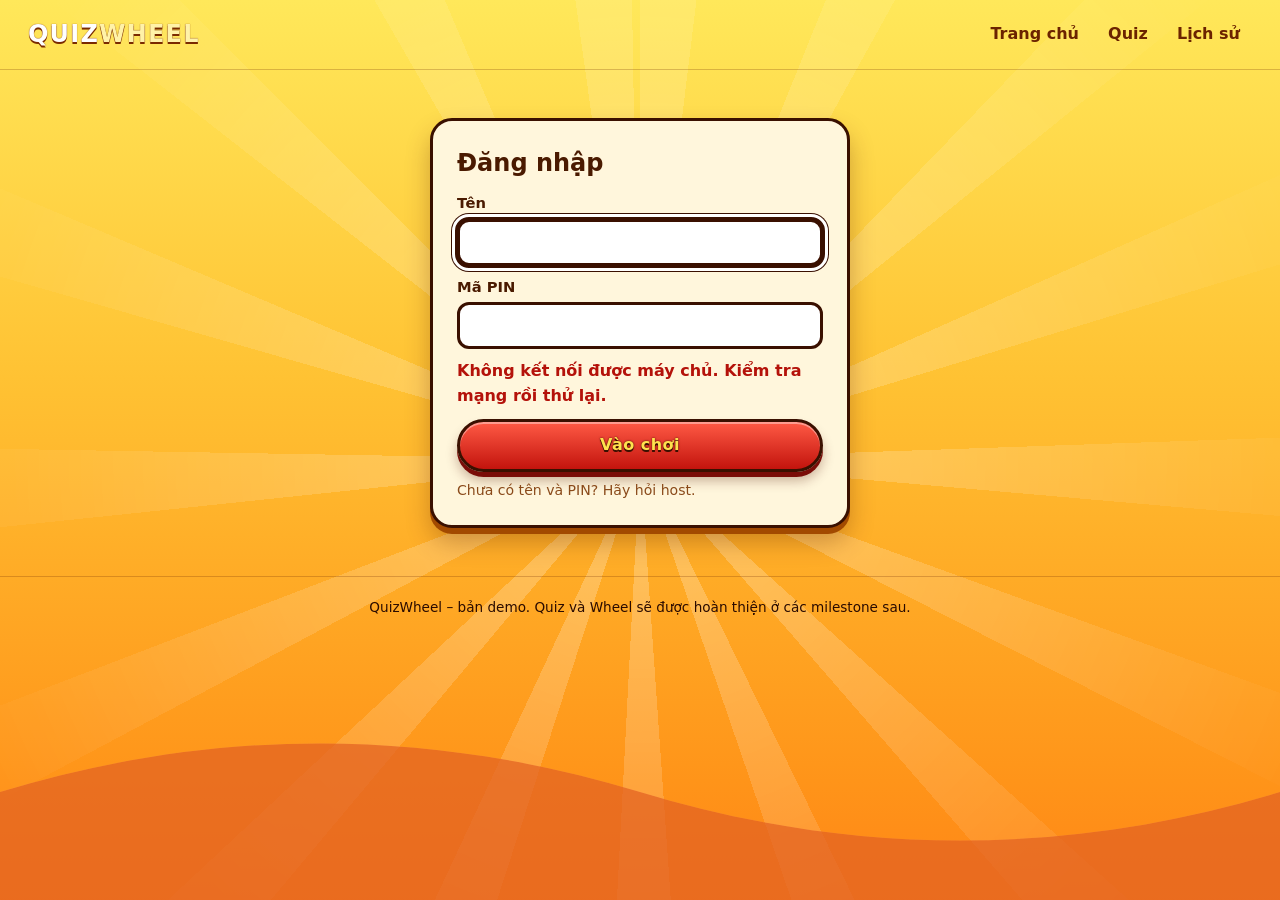
<file: index.html>
<!DOCTYPE html>
<html lang="vi">
<head>
  <meta charset="UTF-8">
  <meta name="viewport" content="width=device-width, initial-scale=1">
  <title data-i18n="app.title">QuizWheel – Quiz &amp; Vòng quay may mắn</title>
  <link rel="preconnect" href="https://fonts.googleapis.com">
  <link rel="preconnect" href="https://fonts.gstatic.com" crossorigin>
  <link href="https://fonts.googleapis.com/css2?family=Baloo+2:wght@800&display=swap" rel="stylesheet">
  <link rel="stylesheet" href="css/style.css">
  <link rel="stylesheet" href="css/components.css">
  <link rel="stylesheet" href="css/animations.css">
  <link rel="stylesheet" href="css/home-bg.css">
  <link rel="stylesheet" href="css/responsive.css">
  <link rel="stylesheet" href="css/blackjack.css">
  <link rel="stylesheet" href="css/blackjack-animations.css">
</head>
<body>
  <!-- Nền động cho trang chủ: gradient + tia sáng + 3 lớp sóng (xem css/home-bg.css) -->
  <div class="home-bg" aria-hidden="true">
    <div class="rays"></div>
    <svg class="wave wave-1" viewBox="0 0 2400 200" preserveAspectRatio="none"><path d="M0 100 C200 40 400 40 600 100 C800 160 1000 160 1200 100 C1400 40 1600 40 1800 100 C2000 160 2200 160 2400 100 V200 H0 Z"/></svg>
    <svg class="wave wave-2" viewBox="0 0 2400 200" preserveAspectRatio="none"><path d="M0 100 C200 40 400 40 600 100 C800 160 1000 160 1200 100 C1400 40 1600 40 1800 100 C2000 160 2200 160 2400 100 V200 H0 Z"/></svg>
    <svg class="wave wave-3" viewBox="0 0 2400 200" preserveAspectRatio="none"><path d="M0 100 C200 40 400 40 600 100 C800 160 1000 160 1200 100 C1400 40 1600 40 1800 100 C2000 160 2200 160 2400 100 V200 H0 Z"/></svg>
  </div>
  <header class="topbar">
    <a class="logo" href="#home" data-nav="home">QUIZ<span>WHEEL</span></a>
    <nav>
      <button class="nav-link" data-nav="home" data-i18n="nav.home">Trang chủ</button>
      <button class="nav-link" data-nav="levels" data-i18n="nav.quiz">Quiz</button>
      <button class="nav-link" data-nav="history" data-i18n="nav.history">Lịch sử</button>
    </nav>
    <div class="userbar" id="userbar" hidden>
      <span class="user-name" id="user-name"></span>
      <span class="user-turns" id="user-turns"></span>
      <button class="nav-link" type="button" id="btn-logout" data-i18n="auth.logout">Đăng xuất</button>
    </div>
  </header>

  <main>
    <!-- ===== MÀN HÌNH: ĐĂNG NHẬP (tên + PIN do host cấp) ===== -->
    <section class="screen" id="screen-login" hidden>
      <div class="card login-card">
        <h2 data-i18n="auth.title">Đăng nhập</h2>
        <form id="login-form" autocomplete="off">
          <label class="field"><span data-i18n="auth.name">Tên</span>
            <input id="login-name" type="text" maxlength="30" autocomplete="username" autocapitalize="off">
          </label>
          <label class="field"><span data-i18n="auth.pin">Mã PIN</span>
            <input id="login-pin" type="password" maxlength="12" autocomplete="current-password">
          </label>
          <p class="feedback bad" id="login-error" role="alert"></p>
          <button class="btn btn-primary" id="login-submit" type="submit" data-i18n="auth.submit">Vào chơi</button>
        </form>
        <p class="note" data-i18n="auth.hint">Chưa có tên và PIN? Hãy hỏi host.</p>
      </div>
    </section>

    <!-- ===== MÀN HÌNH: RÚT LÌ XÌ (người chơi mới, chỉ 1 lần) ===== -->
    <section class="screen" id="screen-lixi" hidden>
      <div class="card lixi-card">
        <h2 data-i18n="lixi.title">Rút lì xì nhận lượt chơi</h2>
        <p id="lixi-hint" data-i18n="lixi.hint">Chọn một bao lì xì. Mỗi bao có từ 2 đến 10 lượt chơi, bạn chỉ được rút một lần!</p>
        <div class="lixi-grid" id="lixi-grid"></div>
        <p class="lixi-result" id="lixi-result" role="status" aria-live="polite" hidden></p>
        <button class="btn btn-primary" id="lixi-go" type="button" data-i18n="lixi.go" hidden>Bắt đầu chơi</button>
      </div>
    </section>

    <!-- ===== MÀN HÌNH: RÚT BAO LÌ XÌ THƯỞNG (sau vòng quay) ===== -->
    <section class="screen" id="screen-bags" hidden>
      <div class="card lixi-card">
        <h2 data-i18n="bags.title">Mở lì xì</h2>
        <p id="bags-hint"></p>
        <button class="btn btn-secondary" id="bags-all" type="button" data-i18n="bags.openAll" hidden>Mở tất cả</button>
        <div class="lixi-grid" id="bags-grid"></div>
        <p class="lixi-result" id="bags-result" role="status" aria-live="polite" hidden></p>
        <button class="btn btn-primary" id="bags-go" type="button" data-i18n="bags.go" hidden>Tiếp tục</button>
      </div>
    </section>

    <!-- ===== MÀN HÌNH: LỊCH SỬ CỦA NGƯỜI CHƠI ===== -->
    <section class="screen" id="screen-history" hidden>
      <div class="card history-card">
        <h2 data-i18n="history.title">Lịch sử chơi</h2>
        <p class="note" id="history-sum" role="status"></p>
        <ul class="hist-list" id="history-list"></ul>
        <button class="btn btn-secondary" type="button" data-nav="home" data-i18n="common.back">Quay lại</button>
      </div>
    </section>

    <!-- ===== MÀN HÌNH: HOME ===== -->
    <section class="screen" id="screen-home">
      <div class="home">
        <img class="home-title" src="assets/images/title.png" alt="Liệu bạn có biết gì về Nem?" data-i18n-alt="home.title" draggable="false">
        <h1 class="game-text home-title-text" data-i18n="home.title">Liệu bạn có biết gì về Nem?</h1>
        <button class="img-btn" type="button" id="btn-start" aria-label="Start">
          <img src="assets/images/btn-start.png" alt="" draggable="false">
        </button>
        <button class="img-btn bj-home-btn" type="button" id="btn-blackjack" data-i18n-aria="home.blackjack" aria-label="Blackjack">
          <img src="assets/images/btn-blackjack.png" alt="" draggable="false">
        </button>
        <button class="img-btn" type="button" id="btn-setting" aria-label="Setting">
          <img src="assets/images/btn-setting.png" alt="" draggable="false">
        </button>
      </div>
    </section>

        <!-- ===== MÀN HÌNH: CHỌN MỨC LÌ XÌ ===== -->
    <section class="screen" id="screen-levels" hidden>
      <div class="levels">
        <h1 class="game-text levels-title" data-i18n="levels.title">Chọn Mức Lì Xì</h1>
        <div class="level-grid">
        <button class="level-btn" type="button" data-level="free" aria-label="Mức Free: 2K">
          <img src="assets/images/level-free.jpg" alt="" draggable="false">
          <span class="game-text level-price">2K</span>
        </button>
        <button class="level-btn" type="button" data-level="easy" aria-label="Mức Easy: 3 - 20K">
          <img src="assets/images/level-easy.jpg" alt="" draggable="false">
          <span class="game-text level-price">3 - 20K</span>
        </button>
        <button class="level-btn" type="button" data-level="hard" aria-label="Mức Hard: 20 - 50K">
          <img src="assets/images/level-hard.jpg" alt="" draggable="false">
          <span class="game-text level-price">20 - 50K</span>
        </button>
        <button class="level-btn" type="button" data-level="impossible" aria-label="Mức Impossible: 100K">
          <img src="assets/images/level-impossible.jpg" alt="" draggable="false">
          <span class="game-text level-price">100K</span>
        </button>
        </div>
        <button class="btn btn-secondary" type="button" data-nav="home" data-i18n="common.back">Quay lại</button>
      </div>
    </section>

    <!-- ===== MÀN HÌNH: CHỌN SỐ CÂU HỎI (Easy: 2/4/6/8, Hard: 4/6/8) – các ô được dựng bằng JS (main.js, buildCount) ===== -->
    <section class="screen" id="screen-count" hidden>
      <div class="levels count">
        <span class="level-chip" id="count-level"></span>
        <h1 class="game-text levels-title" data-i18n="count.title">Chọn số câu hỏi</h1>
        <p class="count-sub" data-i18n="count.sub">Liều ăn nhiều</p>
        <div class="count-grid" id="count-grid"></div>
        <p class="note count-note" id="count-note" role="status"></p>
        <button class="btn btn-secondary" type="button" data-nav="levels" data-i18n="common.back">Quay lại</button>
      </div>
    </section>

    <!-- ===== MÀN HÌNH: SETTING (âm lượng + ngôn ngữ) ===== -->
    <section class="screen" id="screen-settings" hidden>
      <div class="settings">
        <div class="vol-row">
          <button class="vol-icon" type="button" id="vol-sound-btn" aria-label="Bật/tắt âm thanh" data-i18n-aria="settings.soundToggle">
            <img id="vol-sound-icon" src="assets/images/icon-speaker.png" alt="" draggable="false">
          </button>
          <input class="vol-slider" type="range" id="vol-sound" min="0" max="100" step="1" value="70" aria-label="Âm lượng Sound" data-i18n-aria="settings.soundVol">
        </div>
        <div class="vol-row">
          <button class="vol-icon" type="button" id="vol-music-btn" aria-label="Bật/tắt nhạc nền" data-i18n-aria="settings.musicToggle">
            <img id="vol-music-icon" src="assets/images/icon-music.png" alt="" draggable="false">
          </button>
          <input class="vol-slider" type="range" id="vol-music" min="0" max="100" step="1" value="70" aria-label="Âm lượng Music" data-i18n-aria="settings.musicVol">
        </div>
        <div class="lang" id="lang">
          <button class="lang-toggle" type="button" id="lang-toggle" aria-expanded="false" aria-controls="lang-list">
            <span class="game-text lang-label" data-i18n="settings.language">Ngôn ngữ</span>
            <span class="lang-arrow" aria-hidden="true"></span>
          </button>
          <ul class="lang-list" id="lang-list" role="listbox" aria-label="Danh sách ngôn ngữ" data-i18n-aria="settings.languageList" hidden></ul>
        </div>
        <button class="btn btn-secondary" type="button" data-nav="home" data-i18n="common.back">Quay lại</button>
      </div>
    </section>

    <!-- ===== MÀN HÌNH: GACHA (máy quay số ba cuộn) ===== -->
    <section class="screen" id="screen-gacha" hidden>
      <div class="gacha">
        <h1 class="game-text gacha-title" data-i18n="gacha.title">GACHA</h1>
        <p class="gacha-sub" id="gacha-sub"></p>
        <div class="gacha-machine" id="gacha-machine"></div>
        <p class="gacha-result" id="gacha-result" role="status" aria-live="polite"></p>
        <div class="form-actions">
          <button class="btn btn-primary" type="button" id="gacha-spin" data-i18n="gacha.spin">QUAY</button>
          <button class="btn btn-secondary" type="button" id="gacha-back" data-i18n="gacha.back">Về chọn mức</button>
        </div>
      </div>
    </section>

    <!-- ===== MÀN HÌNH: BLACKJACK (trò chơi nhỏ độc lập; bàn chơi do js/blackjack/*.js dựng vào #bj-mount) ===== -->
    <section class="screen" id="screen-blackjack" hidden>
      <div id="bj-mount"></div>
    </section>

    <!-- ===== MÀN HÌNH: QUIZ ===== -->
    <section class="screen" id="screen-quiz" hidden>
      <div class="card quiz-card">
        <div id="quiz-play" hidden>
          <button class="leave-btn" id="quiz-leave" type="button" data-i18n="quiz.leave">← Quay lại</button>
          <div class="quiz-hud">
            <span class="level-chip" id="quiz-level"></span>
            <span><span data-i18n="quiz.q">Câu</span> <b id="quiz-index">1</b>/<b id="quiz-total">5</b></span>
            <span><span data-i18n="quiz.score">Điểm</span>: <b id="quiz-score">0</b>/<b id="quiz-pass">100</b></span>
            <span class="timer">⏱ <b id="quiz-time">15s</b></span>
          </div>
          <div class="progress"><div class="progress-bar" id="quiz-progress"></div></div>
          <h2 id="quiz-question"></h2>
          <div class="answer-grid" id="quiz-answers"></div>
          <div class="essay-box" id="quiz-essay" hidden>
            <label class="field"><span data-i18n="quiz.essayLabel">Câu trả lời của bạn</span>
              <input type="text" id="essay-input" maxlength="300" autocomplete="off" autocapitalize="off" spellcheck="false" data-i18n-ph="quiz.essayPh" placeholder="Gõ câu trả lời rồi bấm Trả lời"></label>
            <button class="btn btn-primary" id="essay-submit" type="button" data-i18n="quiz.essaySubmit">Trả lời</button>
          </div>
          <p class="feedback" id="quiz-feedback" role="status" aria-live="polite"></p>
          <p class="explain" id="quiz-explain" hidden></p>
          <button class="btn btn-primary" id="quiz-next" data-i18n="quiz.next" hidden>Câu tiếp theo</button>
        </div>

        <div id="quiz-result" hidden>
          <h2 data-i18n="quiz.result">Kết quả</h2>
          <p id="quiz-summary"></p>
          <p class="feedback" id="quiz-verdict" role="status"></p>
          <img class="lose-img" id="quiz-lose-img" alt="" hidden>
          <div class="form-actions">
            <button class="btn btn-primary" id="quiz-continue" type="button" data-i18n="quiz.spin">Quay thưởng</button>
            <button class="btn btn-primary" id="quiz-back" type="button" data-nav="levels" data-i18n="quiz.again" hidden>Chơi tiếp</button>
          </div>
        </div>
      </div>
    </section>

    <!-- ===== MÀN HÌNH: NHẬP ĐÁP ÁN (mức Impossible) ===== -->
    <section class="screen" id="screen-typed" hidden>
      <div class="typed">
        <button class="leave-btn" id="typed-leave" type="button" data-i18n="quiz.leave">← Quay lại</button>
        <span class="level-chip" id="typed-level"></span>
        <div class="card typed-qcard"><p id="typed-question"></p></div>
        <h1 class="game-text typed-title" data-i18n="typed.title">Nhập câu trả lời</h1>
        <form class="typed-dates" id="typed-form" autocomplete="off">
          <div class="date-row">
            <input class="blank blank-dm" id="typed-d1" type="text" inputmode="numeric" maxlength="2" aria-label="Ý 1: ngày" data-i18n-aria="host.typed.ariaDay" data-i18n-n="1" autocomplete="off">
            <span class="game-text slash" aria-hidden="true">/</span>
            <input class="blank blank-dm" id="typed-m1" type="text" inputmode="numeric" maxlength="2" aria-label="Ý 1: tháng" data-i18n-aria="host.typed.ariaMonth" data-i18n-n="1" autocomplete="off">
            <span class="game-text slash" aria-hidden="true">/</span>
            <input class="blank blank-y" id="typed-y1" type="text" inputmode="numeric" maxlength="4" aria-label="Ý 1: năm" data-i18n-aria="host.typed.ariaYear" data-i18n-n="1" autocomplete="off">
          </div>
          <div class="date-row">
            <input class="blank blank-dm" id="typed-d2" type="text" inputmode="numeric" maxlength="2" aria-label="Ý 2: ngày" data-i18n-aria="host.typed.ariaDay" data-i18n-n="2" autocomplete="off">
            <span class="game-text slash" aria-hidden="true">/</span>
            <input class="blank blank-dm" id="typed-m2" type="text" inputmode="numeric" maxlength="2" aria-label="Ý 2: tháng" data-i18n-aria="host.typed.ariaMonth" data-i18n-n="2" autocomplete="off">
            <span class="game-text slash" aria-hidden="true">/</span>
            <input class="blank blank-y" id="typed-y2" type="text" inputmode="numeric" maxlength="4" aria-label="Ý 2: năm" data-i18n-aria="host.typed.ariaYear" data-i18n-n="2" autocomplete="off">
          </div>
        </form>
        <span class="timer typed-timer" id="typed-timer">⏱ <b id="typed-time"></b></span>
        <button class="btn btn-primary" id="typed-submit" type="submit" form="typed-form" data-i18n="typed.submit">Gửi đáp án</button>
      </div>
    </section>

    <!-- ===== MÀN HÌNH: WHEEL ===== -->
    <section class="screen" id="screen-wheel" hidden>
      <div class="wheel-layout">
        <div class="card wheel-card">
          <span class="level-chip" id="wheel-level"></span>
          <div class="wheel-wrap">
            <div class="pointer"></div>
            <canvas id="wheel-canvas" width="520" height="520" aria-label="Vòng quay" data-i18n-aria="wheel.aria"></canvas>
          </div>
          <button class="btn btn-primary" id="spin-btn" data-i18n="wheel.spin">Quay</button>
          <p class="wheel-result" id="wheel-result" aria-live="polite"></p>
          <button class="btn btn-secondary" id="wheel-again" type="button" data-nav="levels" data-i18n="quiz.again" hidden>Chơi tiếp</button>
          <button class="btn btn-primary" id="wheel-bags" type="button" data-i18n="wheel.pickBag" hidden>Rút lì xì</button>
        </div>
        <div class="card wheel-editor">
          <h3 data-i18n="wheel.values">Các giá trị trên vòng quay</h3>
          <p class="note" id="wheel-note"></p>
          <ul id="wheel-legend" class="slice-list"></ul>
        </div>
      </div>
    </section>
  </main>

  <!-- Màn hình tối + tia sáng + chữ lớn giữa màn hình (kết quả vòng quay / thắng lớn). Bấm để tắt. -->
  <div class="reveal" id="reveal" role="status" aria-live="polite" hidden>
    <div class="reveal-rays" aria-hidden="true"></div>
    <div class="game-text reveal-text" id="reveal-text"></div>
  </div>

  <!-- Bảng chọn ở mức Impossible: trả lời quiz hay GACHA (js/gacha.js) -->
  <div class="modal" id="imp-modal" role="dialog" aria-modal="true" aria-labelledby="imp-title" hidden>
    <div class="card modal-box imp-box">
      <h2 class="game-text imp-title" id="imp-title" data-i18n="imp.title">Mức Impossible</h2>
      <p class="imp-pick" data-i18n="imp.pick">Chọn cách chơi</p>
      <div class="imp-options">
        <button class="imp-card" type="button" id="imp-quiz">
          <span class="imp-card-title" data-i18n="imp.quizTitle">Trả lời quiz</span>
          <span class="imp-card-desc" id="imp-quiz-desc"></span>
        </button>
        <button class="imp-card imp-gacha" type="button" id="imp-gacha">
          <span class="game-text imp-card-title" data-i18n="imp.gachaTitle">GACHA</span>
          <span class="imp-card-desc" id="imp-gacha-desc"></span>
        </button>
      </div>
      <p class="imp-note" id="imp-note" role="status"></p>
      <button class="btn btn-secondary" type="button" id="imp-cancel" data-i18n="common.cancel">Hủy</button>
    </div>
  </div>

  <!-- Hộp xác nhận (UI.confirm) -->
  <div class="modal" id="modal" role="dialog" aria-modal="true" aria-labelledby="modal-text" hidden>
    <div class="card modal-box">
      <p id="modal-text"></p>
      <div class="form-actions">
        <button class="btn btn-primary" id="modal-ok" type="button" data-i18n="confirm.ok">Đồng ý</button>
        <button class="btn btn-secondary" id="modal-cancel" type="button" data-i18n="common.cancel">Hủy</button>
      </div>
    </div>
  </div>

  <div class="toast" id="toast" role="status" aria-live="polite" hidden></div>

  <footer class="footer" data-i18n="footer">QuizWheel – bản demo. Quiz và Wheel sẽ được hoàn thiện ở các milestone sau.</footer>

  <!-- Thứ tự quan trọng: file nào được dùng bởi file khác phải nạp trước (giống #include) -->
  <script src="js/i18n.js"></script>
  <script src="js/config.js"></script>
  <script src="js/store.js"></script>
  <script src="js/api.js"></script>
  <script src="js/ui.js"></script>
  <script src="js/quiz.js"></script>
  <script src="js/wheel.js"></script>
  <script src="js/lixi.js"></script>
  <script src="js/bags.js"></script>
  <script src="js/gacha.js"></script>
  <script src="js/settings.js"></script>
  <script src="js/lang.js"></script>
  <script src="js/audio.js"></script>
  <script src="js/blackjack/blackjack-cards.js"></script>
  <script src="js/blackjack/blackjack-engine.js"></script>
  <script src="js/blackjack/blackjack-render.js"></script>
  <script src="js/blackjack/blackjack-animation.js"></script>
  <script src="js/blackjack/blackjack-audio.js"></script>
  <script src="js/blackjack/blackjack.js"></script>
  <script src="js/main.js"></script>
</body>
</html>
</file>
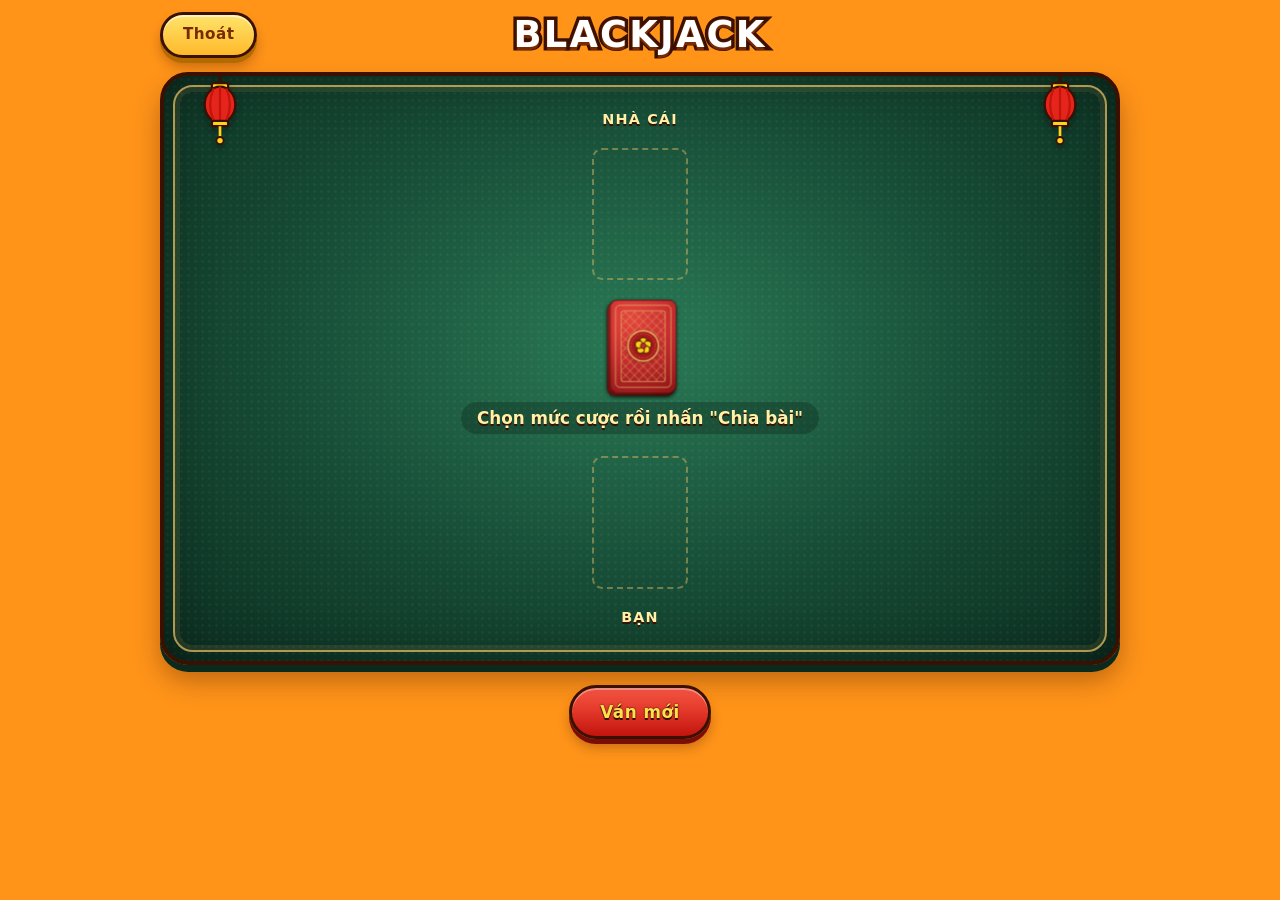
<file: tests/blackjack-play.html>
<!doctype html>
<html lang="vi">
<head>
<meta charset="utf-8">
<meta name="viewport" content="width=device-width, initial-scale=1">
<title>Blackjack – chơi thử (chỉ dùng khi phát triển, M3)</title>
<link rel="stylesheet" href="../css/style.css">
<link rel="stylesheet" href="../css/components.css">
<link rel="stylesheet" href="../css/blackjack.css">
<link rel="stylesheet" href="../css/blackjack-animations.css">
<style> body { padding: 12px; } #exitlog { color: #fff; margin: 6px 0; } </style>
</head>
<body>
<div id="game"></div>
<p id="exitlog"></p>
<script src="../js/blackjack/blackjack-cards.js"></script>
<script src="../js/blackjack/blackjack-engine.js"></script>
<script src="../js/blackjack/blackjack-render.js"></script>
<script src="../js/blackjack/blackjack-animation.js"></script>
<script src="../js/blackjack/blackjack.js"></script>
<script>
  window.__exits = 0; window.__sfx = [];
  Blackjack.init({ container: document.getElementById("game"), onExit: function () { window.__exits++; document.getElementById("exitlog").textContent = "exit x" + window.__exits; } });
  window.BlackjackAudio = { play: function (n) { window.__sfx.push(n); } }; // giả lập âm thanh: open() tự gắn vào hoạt ảnh
  Blackjack.open();
  // bộ bài chỉ định: ranks theo thứ tự chia (P1, D1, P2, D2, rồi các lá rút tiếp)
  window.__deck = function (ranks) {
    const used = {};
    return ranks.map(function (r) { const s = BlackjackCards.SUITS.find(function (x) { return !used[x + "-" + r]; }); used[s + "-" + r] = 1; return s + "-" + r; });
  };
</script>
</body>
</html>
</file>
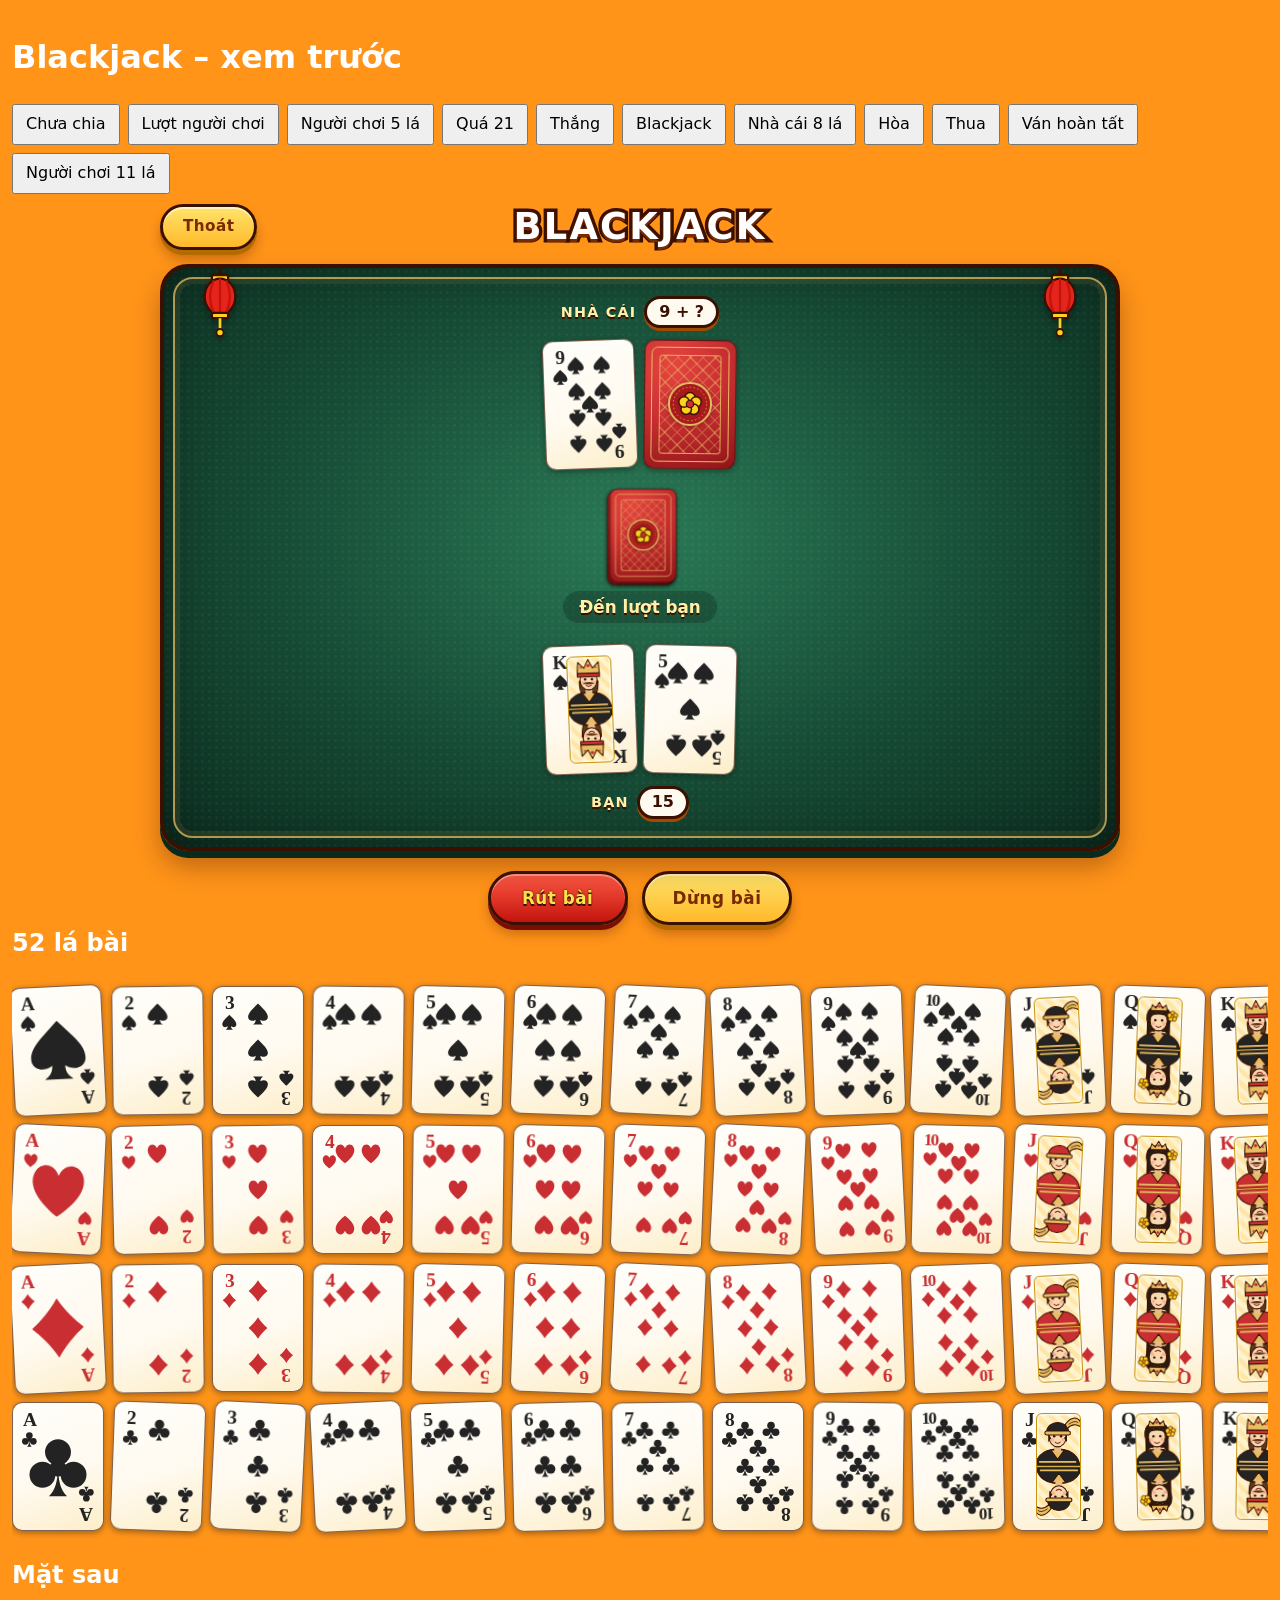
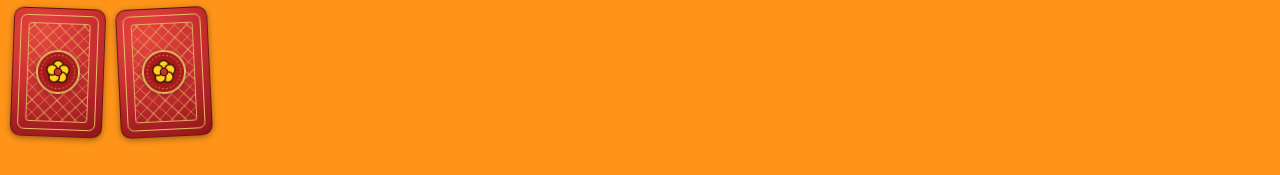
<file: tests/blackjack-preview.html>
<!doctype html>
<html lang="vi">
<head>
<meta charset="utf-8">
<meta name="viewport" content="width=device-width, initial-scale=1">
<title>Blackjack – xem trước (chỉ dùng khi phát triển, M2)</title>
<link rel="stylesheet" href="../css/style.css">
<link rel="stylesheet" href="../css/components.css">
<link rel="stylesheet" href="../css/blackjack.css">
<style>
  body { padding: 12px; }
  #sheet { overflow-x: auto; }
  .pv-sheet { display: grid; grid-template-columns: repeat(13, max-content); gap: 10px 8px; margin: 14px 0 26px; }
  .pv-sheet .bj-card { --bj-card-w: 92px; }
  .pv-backs { display: flex; gap: 14px; flex-wrap: wrap; margin: 14px 0 26px; }
  .pv-ctl { display: flex; gap: 8px; flex-wrap: wrap; margin: 10px 0; }
  .pv-ctl button { font: inherit; padding: 6px 12px; cursor: pointer; }
  h1, h2 { color: #fff; }
</style>
</head>
<body>
<h1>Blackjack – xem trước</h1>
<div class="pv-ctl" id="pv-ctl"></div>
<div id="game"></div>
<h2>52 lá bài</h2>
<div class="bj-sheet" id="sheet"></div>
<h2>Mặt sau</h2>
<div class="bj-sheet pv-backs" id="backs"></div>
<script src="../js/blackjack/blackjack-cards.js"></script>
<script src="../js/blackjack/blackjack-engine.js"></script>
<script src="../js/blackjack/blackjack-render.js"></script>
<script>
(function () {
  const C = BlackjackCards, E = BlackjackEngine;
  // 52 lá: hàng theo chất, cột theo hạng
  const sheet = document.getElementById("sheet"), grid = document.createElement("div"); grid.className = "pv-sheet";
  C.SUITS.forEach(function (s) { C.RANKS.forEach(function (r) { grid.appendChild(C.createCardElement(C.getCard(s + "-" + r))); }); });
  sheet.appendChild(grid);
  const backs = document.getElementById("backs"); backs.appendChild(C.createBackElement()); backs.appendChild(C.createCardElement(C.getCard("spades-A"), { faceDown: true }));

  // Bàn chơi: dựng vài tình huống bằng engine với bộ bài chỉ định
  function stack(ranks) {
    const used = {};
    return ranks.map(function (r) { const s = C.SUITS.find(function (x) { return !used[x + "-" + r]; }); used[s + "-" + r] = 1; return s + "-" + r; });
  }
  const R = BlackjackRender, game = E.createGame();
  R.mount(document.getElementById("game"), { onAction: function (a) { console.log("action", a); } });
  const SCEN = {
    "Chưa chia": function (g) {},
    "Lượt người chơi": function (g) { g.startRound({ deck: stack(["K", "9", "5", "7"]) }); g.beginPlayerTurn(); },
    "Người chơi 5 lá": function (g) { g.startRound({ deck: stack(["2", "9", "3", "7", "2", "4", "5"]) }); g.beginPlayerTurn(); g.playerHit(); g.playerHit(); g.playerHit(); },
    "Quá 21": function (g) { g.startRound({ deck: stack(["K", "9", "Q", "7", "5"]) }); g.beginPlayerTurn(); g.playerHit(); g.revealDealer(); },
    "Thắng": function (g) { g.startRound({ deck: stack(["10", "10", "9", "7"]) }); g.beginPlayerTurn(); g.playerStand(); g.revealDealer(); g.dealerPlay(); },
    "Blackjack": function (g) { g.startRound({ deck: stack(["A", "9", "K", "7"]) }); g.beginPlayerTurn(); g.revealDealer(); },
    "Nhà cái 8 lá": function (g) { g.startRound({ deck: stack(["10", "A", "8", "A", "A", "A", "2", "2", "2", "2"]) }); g.beginPlayerTurn(); g.playerStand(); g.revealDealer(); g.dealerPlay(); },
    "Hòa": function (g) { g.startRound({ deck: stack(["10", "10", "8", "8"]) }); g.beginPlayerTurn(); g.playerStand(); g.revealDealer(); g.dealerPlay(); },
    "Thua": function (g) { g.startRound({ deck: stack(["10", "10", "7", "9"]) }); g.beginPlayerTurn(); g.playerStand(); g.revealDealer(); g.dealerPlay(); },
    "Ván hoàn tất": function (g) { SCEN["Thắng"](g); g.completeRound(); },
    "Người chơi 11 lá": function (g) { g.startRound({ deck: stack(["A", "10", "A", "10", "A", "A", "2", "2", "2", "2", "3"]) }); g.beginPlayerTurn(); for (let i = 0; i < 7; i++) g.playerHit(); }
  };
  window.__scenario = function (name) { game.reset(); SCEN[name](game); R.render(game.getState(), {}); };
  const ctl = document.getElementById("pv-ctl");
  Object.keys(SCEN).forEach(function (k) { const b = document.createElement("button"); b.textContent = k; b.onclick = function () { window.__scenario(k); }; ctl.appendChild(b); });
  window.__scenario("Lượt người chơi");
})();
</script>
</body>
</html>
</file>
<file: css/style.css>
:root {
  --text: #4a1a00;
  --muted: #8a4a1a;
  --ink: #3a1000;            /* viền nâu đậm kiểu hoạt hình */
  --card: #fff6dc;
  --card-2: #ffe9b0;
  --line: #7a2a00;
  --red: #e5251b;
  --yellow: #ffd21f;
  --good: #2fb36b;
  --bad: #e5251b;
  --cyan: #2f8fe8;           /* giữ tên cũ cho màu nhấn xanh */
}
* { box-sizing: border-box; }
body {
  margin: 0; min-height: 100vh; color: var(--text); background: #ff9419;
  font-family: "Segoe UI", system-ui, sans-serif; line-height: 1.55;
}
.topbar { display: flex; justify-content: space-between; align-items: center; padding: 14px 28px; border-bottom: 1px solid rgba(110,40,0,.25); }
.logo { font-weight: 900; font-size: 1.5rem; letter-spacing: .05em; color: #fff; text-decoration: none; text-shadow: 0 2px 0 #7a2a00, 0 0 1px #7a2a00; }
.logo span { color: #fff2a8; }
main { max-width: 1080px; margin: 0 auto; padding: 24px 20px 24px; }
.screen[hidden] { display: none; }
/* Thuộc tính hidden luôn thắng: tránh lỗi 'display: block/flex' của CSS khác làm phần tử ẩn vẫn hiện (vd. ảnh rỗng thành chấm nhỏ) */
[hidden] { display: none !important; }
h2, h3 { margin: 0 0 10px; color: var(--text); }
.footer { text-align: center; color: #2a0b00; font-size: .85rem; padding: 20px; border-top: 1px solid rgba(110,40,0,.25); }

/* Chữ do host nhập (câu hỏi, đáp án, giải thích, giá trị vòng quay...) có thể rất dài và không có dấu cách:
   cho phép ngắt chữ ở bất kỳ chỗ nào để không làm trang bị kéo rộng ngang */
#quiz-question, #quiz-explain, #quiz-feedback, #quiz-summary, #quiz-verdict, #typed-question, #wheel-result, .cell-label, .host-q, .slice-list .label, .reveal-text, .reveal * {
  overflow-wrap: anywhere;
}
</file>
<file: css/components.css>
/* ===== Card kiểu game: nền kem, viền nâu đậm, bóng cứng phía dưới ===== */
.card { background: var(--card); border: 3px solid var(--ink); border-radius: 22px; padding: 24px;
  box-shadow: 0 6px 0 #a24a00, 0 14px 24px rgba(90,30,0,.3); }

/* ===== Nút: đỏ bóng, chữ vàng; hover/nhấn thì lún xuống ===== */
.btn { font: inherit; font-weight: 800; letter-spacing: .03em; border: 3px solid var(--ink); border-radius: 999px; padding: 11px 28px; cursor: pointer;
  color: #ffe14d; text-shadow: 0 2px 0 var(--ink), 0 0 2px var(--ink);
  background: linear-gradient(180deg, #ff5a45, #c3140d);
  box-shadow: 0 5px 0 #7a0d08, 0 9px 12px rgba(80,20,0,.3), inset 0 2px 0 rgba(255,255,255,.4);
  transition: transform .08s ease-out, filter .08s ease-out, box-shadow .08s ease-out; }
@media (hover: hover) { .btn:hover:not(:disabled) { transform: translateY(3px); filter: brightness(.85); box-shadow: 0 2px 0 #7a0d08, 0 4px 8px rgba(80,20,0,.3), inset 0 2px 0 rgba(255,255,255,.3); } }
.btn:active:not(:disabled) { transform: translateY(5px); filter: brightness(.8); box-shadow: 0 0 0 #7a0d08, inset 0 2px 0 rgba(255,255,255,.2); }
.btn:focus-visible, .nav-link:focus-visible, .answer:focus-visible, input:focus-visible { outline: 3px solid #fff; outline-offset: 2px; box-shadow: 0 0 0 6px var(--ink); }
.btn:disabled { opacity: .55; cursor: not-allowed; filter: grayscale(.4); }
.btn-secondary { color: #7a2a00; text-shadow: none; background: linear-gradient(180deg, #ffe46b, #ffb92a); box-shadow: 0 5px 0 #b46b00, 0 9px 12px rgba(80,20,0,.3), inset 0 2px 0 rgba(255,255,255,.6); }

.nav-link { background: none; border: 0; color: #6b2300; font: inherit; font-weight: 600; padding: 8px 12px; cursor: pointer; border-radius: 10px; }
.nav-link:hover, .nav-link.active { color: #3d1300; background: rgba(255,255,255,.45); }

/* ===== Quiz ===== */
.quiz-card { max-width: 720px; margin: 0 auto; }
.quiz-hud { display: flex; justify-content: space-between; flex-wrap: wrap; gap: 8px; color: var(--muted); font-weight: 600; margin-bottom: 10px; }
.quiz-hud b { color: var(--text); }
.timer.low b { color: var(--bad); }
.progress { height: 14px; background: var(--card-2); border: 2px solid var(--ink); border-radius: 99px; overflow: hidden; margin-bottom: 20px; }
.progress-bar { height: 100%; width: 0; background: linear-gradient(180deg, #ffe46b, #ff8a1f); transition: width .3s; }
.answers { display: grid; gap: 12px; margin-bottom: 14px; }
.answer { font: inherit; font-weight: 600; text-align: left; padding: 14px 18px; border-radius: 16px; border: 3px solid var(--ink); background: #fff; color: var(--text); cursor: pointer;
  box-shadow: 0 4px 0 #b9852d; transition: transform .08s, box-shadow .08s, background .15s; }
@media (hover: hover) { .answer:hover:not(:disabled) { background: #ffe9b0; transform: translateY(2px); box-shadow: 0 2px 0 #b9852d; } }
.answer:active:not(:disabled) { transform: translateY(4px); box-shadow: 0 0 0 #b9852d; }
.answer:disabled { cursor: default; }
.answer.correct { background: #b9f2cf; border-color: #136b3a; box-shadow: 0 4px 0 #136b3a; }
.answer.wrong { background: #ffc4bd; border-color: #8a1009; box-shadow: 0 4px 0 #8a1009; }
.explain { color: var(--muted); font-weight: 500; }

/* ===== Wheel ===== */
.wheel-layout { display: grid; grid-template-columns: 1.2fr 1fr; gap: 24px; align-items: start; }
.wheel-card { text-align: center; }
.wheel-wrap { position: relative; width: min(100%, 460px); margin: 0 auto 22px; }
.wheel-wrap canvas { width: 100%; height: auto; display: block; filter: drop-shadow(0 8px 10px rgba(90,30,0,.4)); }
.pointer { position: absolute; top: -8px; left: 50%; transform: translateX(-50%); width: 0; height: 0; border-left: 17px solid transparent; border-right: 17px solid transparent; border-top: 36px solid var(--red); z-index: 2; filter: drop-shadow(0 0 0 var(--ink)) drop-shadow(2px 0 0 var(--ink)) drop-shadow(-2px 0 0 var(--ink)) drop-shadow(0 2px 0 var(--ink)); }
.wheel-result { min-height: 2em; font-size: 1.4rem; font-weight: 900; color: #c3140d; margin: 14px 0 0; }
.slice-list { list-style: none; padding: 0; margin: 0 0 16px; display: grid; gap: 8px; }
.slice-list li { display: flex; align-items: center; gap: 10px; padding: 8px 12px; background: #fff; border: 2px solid var(--ink); border-radius: 12px; }
.slice-list .dot { width: 16px; height: 16px; border-radius: 50%; border: 2px solid var(--ink); flex: none; }
.slice-list .label { flex: 1; overflow-wrap: anywhere; font-weight: 600; }
.slice-list button { background: none; border: 0; color: #b4120a; font: inherit; font-weight: 700; cursor: pointer; }

/* ===== Màn hình chính: ảnh tiêu đề + nút ảnh ===== */
#screen-home:not([hidden]) { min-height: calc(100vh - 190px); display: flex; }
.home { margin: auto; padding-bottom: 4vh; display: flex; flex-direction: column; align-items: center; gap: 6px; width: 100%; }
.home-title { width: min(680px, 92vw); height: auto; user-select: none; -webkit-user-drag: none; }
.img-btn { display: block; padding: 0; border: 0; background: none; cursor: pointer; width: min(250px, 70vw);
  -webkit-tap-highlight-color: transparent; touch-action: manipulation; transition: transform .08s ease-out, filter .08s ease-out; }
.img-btn img { display: block; width: 100%; height: auto; user-select: none; -webkit-user-drag: none; pointer-events: none; }
.img-btn:focus-visible { outline: 3px solid #fff; outline-offset: 4px; border-radius: 999px; box-shadow: none; }
@media (hover: hover) { .img-btn:hover { transform: translateY(5px) scale(.98); filter: brightness(.78) saturate(1.1); } }
.img-btn.pressed { transform: translateY(5px) scale(.98); filter: brightness(.78) saturate(1.1); }

/* ===== Modal ===== */
.modal { position: fixed; inset: 0; background: rgba(60,20,0,.6); display: grid; place-items: center; padding: 20px; z-index: 10; }
.modal[hidden] { display: none; }
.modal-box { max-width: 420px; text-align: center; }
.modal-box p { color: var(--muted); }

/* ===== Chữ kiểu game: vàng, viền nâu đậm, đổ bóng cứng (cùng phong cách chữ START / SETTING) ===== */
.game-text { font-family: "Baloo 2", "Segoe UI Black", "Arial Black", system-ui, sans-serif; font-weight: 800; line-height: 1.1;
  color: #ffd21f; -webkit-text-stroke: 7px var(--ink); paint-order: stroke fill; stroke-linejoin: round;
  text-shadow: 0 4px 0 var(--ink), 0 6px 6px rgba(60,20,0,.35); letter-spacing: .02em; margin: 0; }

/* ===== Màn hình chọn mức lì xì ===== */
#screen-levels:not([hidden]) { min-height: calc(100vh - 190px); display: flex; }
.levels { margin: auto; width: 100%; display: flex; flex-direction: column; align-items: center; gap: 26px; }
.levels-title { font-size: clamp(2.2rem, 6vw, 3.6rem); text-align: center; }
.level-grid { display: grid; grid-template-columns: repeat(4, minmax(0, 1fr)); gap: 22px; width: min(1000px, 100%); }
.level-btn { display: flex; flex-direction: column; align-items: center; gap: 12px; padding: 0; border: 0; background: none; cursor: pointer; font: inherit;
  -webkit-tap-highlight-color: transparent; touch-action: manipulation; transition: transform .08s ease-out, filter .08s ease-out; }
.level-btn img { display: block; width: 100%; aspect-ratio: 4 / 5; object-fit: cover; border: 4px solid var(--ink); border-radius: 20px;
  box-shadow: 0 6px 0 #a24a00, 0 14px 22px rgba(90,30,0,.35); user-select: none; -webkit-user-drag: none; pointer-events: none; }
.level-price { font-size: clamp(1.6rem, 3vw, 2.3rem); white-space: nowrap; }
.level-btn:focus-visible { outline: 3px solid #fff; outline-offset: 6px; border-radius: 24px; }
@media (hover: hover) { .level-btn:hover { transform: translateY(5px) scale(.98); filter: brightness(.78) saturate(1.1); } }
.level-btn.pressed { transform: translateY(5px) scale(.98); filter: brightness(.78) saturate(1.1); }

.toast { position: fixed; left: 50%; bottom: 28px; transform: translateX(-50%); z-index: 20; padding: 12px 22px; border-radius: 999px;
  background: var(--card); border: 3px solid var(--ink); box-shadow: 0 5px 0 #a24a00; font-weight: 700; color: var(--text); max-width: 90vw; text-align: center; }
.toast[hidden] { display: none; }

/* ===== Quiz: lưới 4 ô đáp án A-D, nền là ảnh meme ===== */
.quiz-card { max-width: 860px; }
.level-chip { background: var(--yellow); border: 2px solid var(--ink); border-radius: 999px; padding: 0 12px; color: var(--ink); font-weight: 800; }
/* Lưới 2 cột; các hàng cao bằng nhau (1fr) để gọn. Ô tự cao lên theo chữ, không còn aspect-ratio cứng */
.answer-grid { display: grid; grid-template-columns: 1fr 1fr; grid-auto-rows: 1fr; gap: 16px; margin: 6px 0 14px; }
/* Ô là flex: huy hiệu và chữ nằm cùng một luồng bố cục (không còn position: absolute cho chữ) nên ô cao theo nội dung */
.answer-cell { position: relative; display: flex; flex-direction: column; justify-content: flex-end; gap: 8px; min-width: 0; min-height: 190px; padding: 8px 12px 10px;
  overflow: hidden; cursor: pointer; font: inherit; color: var(--text); text-align: left;
  background: #fff; border: 4px solid var(--ink); border-radius: 18px; box-shadow: 0 5px 0 #a24a00;
  transition: transform .08s, box-shadow .08s, filter .08s; }
.cell-img { position: absolute; inset: 0; width: 100%; height: 100%; object-fit: cover; pointer-events: none; user-select: none; }
.answer-cell:not(.no-img)::before { content: ""; position: absolute; inset: 0; background: linear-gradient(to top, rgba(40,10,0,.78), transparent 58%); z-index: 1; }
/* Ô có ảnh: huy hiệu ở góc trên trái, chữ nằm đáy ô (margin-top: auto đẩy chữ xuống) */
.cell-badge { position: relative; flex: none; align-self: flex-start; z-index: 5; width: 36px; height: 36px; display: grid; place-items: center;
  background: var(--yellow); border: 3px solid var(--ink); border-radius: 50%; color: var(--ink); font-weight: 900; font-size: 1.1rem; }
.cell-label { position: relative; z-index: 5; min-width: 0; margin-top: auto; text-align: left; overflow-wrap: anywhere;
  font-weight: 800; font-size: clamp(1rem, 2.4vw, 1.4rem); line-height: 1.2; color: #fff; text-shadow: 0 2px 0 var(--ink), 0 0 8px rgba(0,0,0,.7); }
/* Đáp án dài (JS thêm class .long khi > 28 ký tự): giảm chữ nhẹ, vẫn >= 14px */
.answer-cell.long .cell-label { font-size: clamp(.9rem, 2vw, 1.15rem); }
/* Ô không ảnh: huy hiệu bên trái, chữ chiếm hết bề ngang còn lại, canh giữa theo chiều dọc */
.no-img { background: linear-gradient(180deg, #fff, var(--card-2)); flex-direction: row; align-items: center; justify-content: flex-start; gap: 12px; padding: 10px 14px 10px 12px; }
.no-img .cell-badge { align-self: center; }
.no-img .cell-label { flex: 1 1 0; margin-top: 0; color: var(--text); text-shadow: none; }
.cell-mark { position: absolute; inset: 0; z-index: 4; display: none; place-items: center; font-size: 4rem; font-weight: 900; color: #fff; text-shadow: 0 3px 0 var(--ink), 0 0 12px rgba(0,0,0,.6); }
@media (hover: hover) { .answer-cell:hover:not(:disabled) { transform: translateY(3px); filter: brightness(.88); box-shadow: 0 2px 0 #a24a00; } }
.answer-cell:active:not(:disabled) { transform: translateY(5px); box-shadow: 0 0 0 #a24a00; }
.answer-cell:disabled { cursor: default; }
.answer-cell:focus-visible { outline: 3px solid #fff; outline-offset: 2px; box-shadow: 0 0 0 6px var(--ink); }
/* Đáp án sai: phủ đỏ đậm, viền đỏ sáng, dấu ✗ lớn. Đáp án đúng chỉ tô xanh khi người chơi tự chọn trúng. */
.answer-cell.wrong { border-color: #ff2a1a; box-shadow: 0 0 0 4px #b4120a, 0 5px 0 #7a0d08; animation: shake .35s; }
.answer-cell.wrong::after { content: ""; position: absolute; inset: 0; z-index: 3; background: rgba(229,37,27,.6); }
.answer-cell.right { border-color: #136b3a; box-shadow: 0 0 0 4px #2fb36b, 0 5px 0 #136b3a; }
.answer-cell.right::after { content: ""; position: absolute; inset: 0; z-index: 3; background: rgba(47,179,107,.45); }
.answer-cell.wrong .cell-mark, .answer-cell.right .cell-mark { display: grid; }
.feedback { min-height: 1.6em; font-weight: 800; margin: 4px 0; }
.feedback.good { color: #136b3a; }
.feedback.bad { color: #b4120a; }
.form-actions { display: flex; flex-wrap: wrap; gap: 12px; margin-top: 10px; }

/* ===== Màn hình host ===== */
.host { width: 100%; display: flex; flex-direction: column; align-items: center; gap: 22px; }
.host-list { grid-template-columns: minmax(0, 1fr); list-style: none; padding: 0; margin: 0 0 8px; display: grid; gap: 8px; max-height: 340px; overflow-y: auto; }
.host-item { display: flex; align-items: center; gap: 10px; padding: 8px 12px; background: #fff; border: 2px solid var(--ink); border-radius: 12px; }
.host-num { flex: none; width: 28px; height: 28px; display: grid; place-items: center; background: var(--yellow); border: 2px solid var(--ink); border-radius: 50%; font-weight: 800; font-size: .85rem; }
.host-q { flex: 1; min-width: 0; overflow: hidden; text-overflow: ellipsis; white-space: nowrap; font-weight: 600; }
.host-empty { color: var(--muted); padding: 8px 4px; }
.file-label { position: relative; overflow: hidden; display: inline-block; }
.file-label input { position: absolute; inset: 0; opacity: 0; cursor: pointer; }
.file-label:focus-within { outline: 3px solid #fff; box-shadow: 0 0 0 6px var(--ink); }
.link-btn { background: none; border: 0; font: inherit; font-weight: 700; color: #6b2300; cursor: pointer; text-decoration: underline; padding: 2px 4px; }
.link-btn.danger { color: #b4120a; }
.note { color: var(--muted); font-size: .88rem; margin: 8px 0 0; }
.field { display: grid; gap: 4px; margin: 10px 0; font-weight: 700; font-size: .92rem; }
.field input, .field textarea, .field select { font: inherit; font-weight: 500; padding: 9px 12px; border: 3px solid var(--ink); border-radius: 12px; background: #fff; color: var(--text); width: 100%; }
.field textarea { resize: vertical; }
.radio { display: flex; align-items: center; gap: 8px; font-weight: 700; }

/* ===== Tab trong màn hình host + cấu hình vòng quay ===== */
.tabs { display: flex; flex-wrap: wrap; justify-content: center; gap: 10px; }
.tab { font: inherit; font-weight: 800; padding: 9px 26px; cursor: pointer; color: #6b2300; background: rgba(255,246,220,.7);
  border: 3px solid var(--ink); border-radius: 999px; box-shadow: 0 4px 0 #a24a00; transition: transform .08s, box-shadow .08s; }
.tab[aria-selected="true"] { background: var(--yellow); color: var(--ink); transform: translateY(2px); box-shadow: 0 2px 0 #a24a00; }
.tab:focus-visible { outline: 3px solid #fff; outline-offset: 2px; box-shadow: 0 0 0 6px var(--ink); }
.legend-meta { color: var(--muted); font-size: .85rem; font-weight: 700; white-space: nowrap; }

/* ===== Mức Impossible: nhập đáp án bằng bàn phím ===== */
.typed { min-height: 62vh; margin: auto; width: 100%; display: flex; flex-direction: column; align-items: center; justify-content: center; gap: 22px; text-align: center; }
.typed-qcard { max-width: 760px; width: 100%; }
.typed-qcard p { margin: 0; font-size: 1.25rem; font-weight: 700; overflow-wrap: anywhere; }
.typed-title { font-size: clamp(2.2rem, 6vw, 3.6rem); margin: 0; }
.typed-dates { display: flex; flex-direction: column; align-items: center; gap: 18px; width: 100%; }
.date-row { display: flex; align-items: flex-end; justify-content: center; gap: 10px; }
.date-row .slash { font-size: clamp(2rem, 6vw, 3.2rem); }
.blank-dm { width: clamp(64px, 16vw, 110px); }
.blank-y { width: clamp(100px, 24vw, 170px); }
.blank { font: inherit; font-size: 1.6rem; font-weight: 800; text-align: center; color: #fff;
  background: transparent; border: 0; border-bottom: 6px solid var(--ink); border-radius: 0; padding: 6px 4px;
  text-shadow: 0 2px 0 var(--ink), 0 0 2px var(--ink); }
.blank:disabled { opacity: .7; }
.typed-timer { font-weight: 800; color: #fff; text-shadow: 0 2px 0 var(--ink); }
.typed-timer b { color: #fff; }
.typed-timer.low b { color: var(--yellow); }
.win-text { font-family: "Baloo 2", "Segoe UI Black", system-ui, sans-serif; font-size: clamp(1.8rem, 5vw, 2.8rem); line-height: 1.15; margin: 14px 0; }
.lose-img { display: block; max-width: 100%; max-height: 60vh; margin: 12px auto; border: 3px solid var(--ink); border-radius: 16px; }

/* ===== Màn hình Setting: "Soạn câu hỏi" ở giữa, bên dưới là thanh Sound rồi thanh Music ===== */
#screen-settings:not([hidden]) { min-height: calc(100vh - 190px); display: flex; }
.settings { margin: auto; width: min(460px, 100%); display: flex; flex-direction: column; align-items: center; gap: 26px; }
.vol-row { width: 100%; display: flex; align-items: center; gap: 18px; }
.vol-icon { flex: none; width: 72px; height: 64px; display: grid; place-items: center; padding: 0; border: 0; background: none; cursor: pointer;
  -webkit-tap-highlight-color: transparent; touch-action: manipulation; transition: transform .08s ease-out, filter .08s ease-out; }
.vol-icon img { max-width: 100%; max-height: 100%; image-rendering: pixelated; user-select: none; -webkit-user-drag: none; pointer-events: none; filter: drop-shadow(0 3px 0 rgba(58,16,0,.55)); }
.vol-icon:active { transform: translateY(3px) scale(.96); }
.vol-icon:focus-visible { outline: 3px solid #fff; outline-offset: 3px; border-radius: 14px; }
.vol-slider { --fill: 70%; flex: 1; min-width: 0; height: 28px; margin: 0; background: none; cursor: pointer; -webkit-appearance: none; appearance: none; }
.vol-slider::-webkit-slider-runnable-track { height: 16px; border: 3px solid var(--ink); border-radius: 999px; box-shadow: 0 3px 0 #a24a00;
  background: linear-gradient(90deg, var(--yellow) var(--fill), #fff6dc var(--fill)); }
.vol-slider::-moz-range-track { height: 10px; border: 3px solid var(--ink); border-radius: 999px; box-shadow: 0 3px 0 #a24a00; background: #fff6dc; }
.vol-slider::-moz-range-progress { height: 10px; border-radius: 999px; background: var(--yellow); }
.vol-slider::-webkit-slider-thumb { -webkit-appearance: none; width: 30px; height: 30px; margin-top: -11px; border-radius: 50%;
  background: #fff; border: 4px solid var(--ink); box-shadow: 0 3px 0 #a24a00; }
.vol-slider::-moz-range-thumb { width: 22px; height: 22px; border-radius: 50%; background: #fff; border: 4px solid var(--ink); box-shadow: 0 3px 0 #a24a00; }
.vol-slider:focus-visible { outline: 3px solid #fff; outline-offset: 4px; border-radius: 999px; }

/* ===== Tiêu đề trang chủ: tiếng Việt dùng ảnh, ngôn ngữ khác dùng chữ kiểu game ===== */
.home-title-text { display: none; font-size: clamp(2.2rem, 7vw, 4rem); text-align: center; max-width: min(680px, 92vw); }
html:not([lang="vi"]) .home-title { display: none; }
html:not([lang="vi"]) .home-title-text { display: block; }

/* ===== Mục "Ngôn ngữ": bấm mũi tên để xổ danh sách ===== */
.lang { width: 100%; display: flex; flex-direction: column; align-items: stretch; gap: 12px; }
.lang-toggle { width: 100%; display: flex; align-items: center; justify-content: space-between; gap: 16px; padding: 10px 22px; cursor: pointer; font: inherit;
  background: linear-gradient(180deg, #ffe46b, #ffb92a); border: 3px solid var(--ink); border-radius: 999px;
  box-shadow: 0 5px 0 #b46b00, 0 9px 12px rgba(80,20,0,.3), inset 0 2px 0 rgba(255,255,255,.6);
  transition: transform .08s ease-out, filter .08s ease-out; -webkit-tap-highlight-color: transparent; }
.lang-toggle:active { transform: translateY(3px); box-shadow: 0 2px 0 #b46b00; }
.lang-toggle:focus-visible, .lang-option:focus-visible { outline: 3px solid #fff; outline-offset: 3px; }
.lang-label { font-size: 1.5rem; -webkit-text-stroke-width: 5px; }
.lang-arrow { width: 14px; height: 14px; margin: -6px 6px 0 0; border-right: 5px solid var(--ink); border-bottom: 5px solid var(--ink); border-radius: 2px;
  transform: rotate(45deg); transition: transform .2s ease, margin .2s ease; }
.lang-toggle[aria-expanded="true"] .lang-arrow { transform: rotate(-135deg); margin: 6px 6px 0 0; }
.lang-list { list-style: none; margin: 0; padding: 0; display: grid; gap: 10px; }
.lang-list[hidden] { display: none; }
.lang-option { width: 100%; display: flex; align-items: center; justify-content: space-between; gap: 12px; padding: 10px 22px; cursor: pointer; font: inherit; font-weight: 800; font-size: 1.1rem;
  color: var(--text); background: var(--card); border: 3px solid var(--ink); border-radius: 999px; box-shadow: 0 4px 0 #a24a00; transition: transform .08s, box-shadow .08s; }
.lang-option:active { transform: translateY(2px); box-shadow: 0 2px 0 #a24a00; }
.lang-option.selected { background: var(--yellow); }
.lang-check { color: #136b3a; font-size: 1.3rem; min-width: 1em; text-align: right; }
@media (hover: hover) { .lang-option:hover { filter: brightness(.94); } }

/* ===== Màn hình "reveal": tối đi, tia sáng mờ xoay chậm, chữ lớn nảy lên giữa màn hình ===== */
.reveal { position: fixed; inset: 0; z-index: 30; display: grid; place-items: center; padding: 24px; cursor: pointer;
  background: radial-gradient(circle at 50% 50%, rgba(60,20,0,.55), rgba(20,5,0,.78)); }
.reveal[hidden] { display: none; }
.reveal.show { animation: reveal-dim .35s ease-out both; }
.reveal-rays { position: absolute; left: 50%; top: 50%; width: 200vmax; height: 200vmax; margin: -100vmax 0 0 -100vmax; pointer-events: none;
  background: repeating-conic-gradient(rgba(255,226,120,.30) 0 6deg, transparent 6deg 18deg);
  -webkit-mask-image: radial-gradient(circle, #000 0%, rgba(0,0,0,.55) 12%, transparent 34%); mask-image: radial-gradient(circle, #000 0%, rgba(0,0,0,.55) 12%, transparent 34%);
  filter: blur(3px); animation: rays-spin 24s linear infinite; }
.reveal-text { position: relative; max-width: 92vw; text-align: center; overflow-wrap: anywhere; font-size: clamp(3rem, 13vw, 9rem); -webkit-text-stroke-width: 10px;
  text-shadow: 0 6px 0 var(--ink), 0 0 40px rgba(255,210,31,.75), 0 10px 24px rgba(0,0,0,.5); }
.reveal.show .reveal-text { animation: reveal-pop .55s cubic-bezier(.2,1.4,.4,1) both; }
@keyframes reveal-dim { from { opacity: 0; } to { opacity: 1; } }
@keyframes reveal-pop { from { opacity: 0; transform: scale(.4); } to { opacity: 1; transform: scale(1); } }
@media (prefers-reduced-motion: reduce) { .reveal-rays, .reveal.show .reveal-text { animation: none; } }

/* Bật/tắt đảo vị trí đáp án (tab Câu hỏi > Cài đặt chung) */

/* ===== Tab "Đăng web" (đăng seed.js lên GitHub) ===== */

/* ===== Màn hình chọn số câu hỏi: các ô lớn giống ô chọn mức lì xì ===== */
#screen-count:not([hidden]) { min-height: calc(100vh - 190px); display: flex; }
.count-grid { display: flex; flex-wrap: wrap; justify-content: center; gap: 22px; width: min(1000px, 100%); }
.count-btn { display: flex; flex-direction: column; align-items: center; justify-content: center; gap: 6px; width: clamp(130px, 21vw, 200px); aspect-ratio: 4 / 5; padding: 10px;
  font: inherit; cursor: pointer; background: linear-gradient(180deg, #fff6dc, var(--card-2)); border: 4px solid var(--ink); border-radius: 20px;
  box-shadow: 0 6px 0 #a24a00, 0 14px 22px rgba(90,30,0,.35); -webkit-tap-highlight-color: transparent; touch-action: manipulation;
  transition: transform .08s ease-out, filter .08s ease-out, box-shadow .08s ease-out; }
.count-num { font-size: clamp(3.4rem, 8vw, 5.4rem); }
.count-unit { font-weight: 800; font-size: clamp(1rem, 2vw, 1.3rem); color: var(--text); }
.count-locked { font-size: .8rem; font-weight: 700; color: var(--muted); }
@media (hover: hover) { .count-btn:hover:not(:disabled) { transform: translateY(5px) scale(.98); filter: brightness(.85) saturate(1.1); box-shadow: 0 2px 0 #a24a00, 0 6px 10px rgba(90,30,0,.3); } }
.count-btn:active:not(:disabled) { transform: translateY(5px) scale(.98); filter: brightness(.8); box-shadow: 0 1px 0 #a24a00; }
.count-btn:focus-visible { outline: 3px solid #fff; outline-offset: 6px; }
.count-btn:disabled { cursor: not-allowed; opacity: .55; filter: grayscale(.6); }
.count-note { text-align: center; margin: -8px 0 0; }

/* Dòng khẩu hiệu "Liều ăn nhiều" dưới tiêu đề "Chọn số câu hỏi": thẻ nâu đậm chữ vàng, hơi nghiêng cho có "điệu" */
.count-sub { margin: -12px 0 4px; padding: 5px 22px 6px; text-align: center; text-transform: uppercase; letter-spacing: .08em; font-weight: 900;
  font-size: clamp(1.05rem, 2.8vw, 1.45rem); color: #ffe14d; background: var(--ink); border-radius: 999px;
  box-shadow: 0 4px 0 #a24a00, 0 8px 14px rgba(90,30,0,.3); transform: rotate(-2deg); }

/* ===== Đăng nhập, thanh người chơi, hộp xác nhận, lịch sử (phiên bản Supabase) ===== */
.userbar { display: flex; align-items: center; gap: 10px; font-weight: 700; color: #3d1300; flex-wrap: wrap; justify-content: flex-end; }
.userbar .user-name { background: rgba(255,255,255,.55); border: 2px solid var(--ink); border-radius: 999px; padding: 2px 12px; }
.userbar .user-turns { font-size: .9rem; }
.login-card { max-width: 420px; margin: 24px auto; }
.login-card .btn { width: 100%; margin-top: 6px; }
.modal { position: fixed; inset: 0; z-index: 50; display: grid; place-items: center; padding: 20px; background: rgba(40,10,0,.6); }
.modal-box { max-width: 440px; width: 100%; }
.modal-box p { margin: 0 0 12px; font-weight: 700; overflow-wrap: anywhere; }
.history-card { max-width: 720px; margin: 0 auto; }
.hist-list { list-style: none; margin: 10px 0 16px; padding: 0; display: grid; gap: 6px; }
.hist-item { display: grid; grid-template-columns: 1.6fr 1fr .6fr 1fr; gap: 8px; align-items: center; padding: 8px 12px; background: var(--card-2); border: 2px solid var(--ink); border-radius: 12px; font-size: .92rem; overflow-wrap: anywhere; }
@media (max-width: 560px) { .hist-item { grid-template-columns: 1fr 1fr; } .topbar { flex-wrap: wrap; gap: 6px; padding: 10px 14px; } }

/* Câu hỏi 3–6 đáp án và câu tự luận */
.answer-grid[hidden], .essay-box[hidden] { display: none; }
.answer-grid[data-n="3"] .answer-cell:last-child, .answer-grid[data-n="5"] .answer-cell:last-child { grid-column: 1 / -1; }
.essay-box { display: grid; gap: 12px; margin: 6px 0 14px; }
.essay-box input { font-size: 1.2rem; }

/* Nút Quay lại trong màn quiz */
.leave-btn { display: inline-flex; align-items: center; gap: 6px; margin: 0 0 10px; padding: 6px 14px; font: inherit; font-weight: 800; color: var(--ink); background: var(--card-2); border: 3px solid var(--ink); border-radius: 999px; cursor: pointer; box-shadow: 0 3px 0 var(--ink); }
.leave-btn:hover { filter: brightness(.95); }
.leave-btn:active { transform: translateY(2px); box-shadow: 0 1px 0 var(--ink); }

/* ---------- Rút lì xì ---------- */
.lixi-card { max-width: 560px; margin: 0 auto; text-align: center; }
.lixi-card h2 { margin: 0 0 6px; }
.lixi-grid { display: grid; grid-template-columns: repeat(3, 1fr); gap: 18px 16px; max-width: 420px; margin: 26px auto 14px; padding-top: 10px; }
.lx { position: relative; display: block; width: 100%; aspect-ratio: 3 / 4; padding: 0; border: 0; background: none; cursor: pointer; perspective: 700px;
  animation: lx-wiggle 2.4s ease-in-out infinite; animation-delay: calc(var(--i) * -0.27s); transition: transform .2s, opacity .4s, filter .4s; }
.lx:hover:not(:disabled) { transform: translateY(-4px) scale(1.05); animation-play-state: paused; }
.lx:focus-visible { outline: 3px solid #fff; outline-offset: 3px; border-radius: 12px; }
.lx-body { position: absolute; inset: 0; z-index: 2; border: 3px solid var(--ink); border-radius: 12px; box-shadow: inset 0 0 0 4px #f6c453, 0 4px 0 var(--ink);
  background: linear-gradient(160deg, #ef3b27, #b51209); }
.lx-flap { position: absolute; left: 3px; right: 3px; top: 3px; height: 50%; z-index: 3; transform-origin: top center; transition: transform .55s ease;
  background: linear-gradient(#d11c0e, #a30f06); clip-path: polygon(0 0, 100% 0, 50% 100%); }
.lx-seal { position: absolute; left: 50%; top: 50%; z-index: 4; width: 34%; aspect-ratio: 1; transform: translate(-50%, -50%); display: grid; place-items: center;
  border: 2px solid var(--ink); border-radius: 50%; background: radial-gradient(circle at 35% 30%, #fff3b0, #f6c453 60%, #d99a1b); color: #b51209; font-weight: 900;
  font-size: clamp(.8rem, 3.4vw, 1.15rem); transition: opacity .3s; }
.lx-paper { position: absolute; left: 9%; right: 9%; top: 8%; height: 78%; z-index: 1; display: flex; flex-direction: column; align-items: center; justify-content: flex-start;
  padding-top: 8%; border: 2px solid #f6c453; border-radius: 8px; background: #fff6d6; color: #b51209; transition: transform .7s cubic-bezier(.2, 1.3, .4, 1); }
.lx-num { font-size: clamp(1.5rem, 6vw, 2.2rem); line-height: 1; font-weight: 900; }
.lx-paper small { font-weight: 800; font-size: .7rem; color: var(--ink); }
.lx.open { z-index: 20; animation: none; transform: scale(1.12); }
.lx.open .lx-flap { transform: rotateX(180deg); }
.lx.open .lx-seal { opacity: 0; }
.lx.open .lx-paper { z-index: 5; transform: translateY(-62%) scale(1.15); box-shadow: 0 6px 18px rgba(0,0,0,.35); }
.lixi-grid.busy .lx:not(.open) { animation: none; pointer-events: none; opacity: .75; }
.lx.done { animation: none; cursor: default; }
.lx.picked { z-index: 20; transform: none; }
.lx.picked .lx-paper { transform: translateY(-34%); }      /* sau khi xong, tờ lì xì hạ xuống bớt cho gọn */
.lx.dim { opacity: .6; filter: saturate(.7); }
.lx.dim .lx-seal { width: 52%; border-radius: 12px; aspect-ratio: auto; padding: 4px 0; }
.lixi-result { margin: 34px 0 10px; font-size: 1.25rem; font-weight: 900; color: #b51209; }
.lx-spark { position: absolute; left: 50%; top: 30%; z-index: 30; width: 10px; height: 10px; margin: -5px; border-radius: 50%; background: #ffd34d; pointer-events: none;
  box-shadow: 0 0 6px #ffb300; animation: lx-spark .9s ease-out forwards; }
@keyframes lx-wiggle { 0%, 100% { transform: rotate(-2.5deg); } 50% { transform: rotate(2.5deg); } }
@keyframes lx-spark { from { transform: translate(0, 0) scale(1); opacity: 1; } to { transform: translate(var(--dx), var(--dy)) scale(.2); opacity: 0; } }
@media (prefers-reduced-motion: reduce) { .lx { animation: none; } .lx-spark { display: none; } }

/* ---------- Rút bao lì xì thưởng: hiệu ứng khi mở ---------- */
.lx.win { z-index: 20; animation: lx-win 1.1s ease-out both; }
.lx.win .lx-body { animation: lx-glow 1.4s ease-out infinite; }
.lx.win .lx-num { font-size: clamp(1.7rem, 7vw, 2.7rem); color: transparent; -webkit-background-clip: text; background-clip: text;
  background-image: linear-gradient(90deg, #b51209, #ff9f1c, #b51209); background-size: 200% 100%; animation: lx-shine 1.6s linear infinite; }
.lx.win .lx-paper { animation: lx-pop .6s .3s cubic-bezier(.2, 1.6, .4, 1) both; }
.lx.rest { animation: none; opacity: .45; filter: saturate(.6); cursor: default; }
.lx-confetti { position: absolute; left: 50%; top: 28%; z-index: 30; width: 8px; height: 14px; margin: -7px -4px; border-radius: 2px; pointer-events: none; opacity: 0; animation: lx-confetti 1.5s ease-out forwards; }
@keyframes lx-win { 0% { transform: scale(1); } 40% { transform: scale(1.28); } 100% { transform: scale(1.12); } }
@keyframes lx-glow { 0% { box-shadow: inset 0 0 0 4px #f6c453, 0 4px 0 var(--ink), 0 0 0 0 rgba(255, 211, 77, .9); } 100% { box-shadow: inset 0 0 0 4px #f6c453, 0 4px 0 var(--ink), 0 0 0 28px rgba(255, 211, 77, 0); } }
@keyframes lx-shine { to { background-position: -200% 0; } }
@keyframes lx-pop { 0% { transform: translateY(-62%) scale(.6); } 100% { transform: translateY(-62%) scale(1.15); } }
@keyframes lx-confetti { 0% { opacity: 1; transform: translate(0, 0) rotate(0); } 70% { opacity: 1; } 100% { opacity: 0; transform: translate(var(--dx), var(--dy)) rotate(var(--rot)); } }
@media (prefers-reduced-motion: reduce) { .lx.win, .lx.win .lx-body, .lx.win .lx-paper, .lx.win .lx-num { animation: none; } .lx-confetti { display: none; } }

/* Mở nhiều bao cùng lúc: tờ lì xì hiện ngay trong bao (không tràn lên bao ở hàng trên) */
#bags-grid { margin-top: 18px; }
#bags-hint + #bags-all { margin-top: 4px; }
#bags-result { position: relative; }
#bags-grid .lx.open { transform: scale(1.04); }
#bags-grid .lx.win { animation: lx-win2 1s ease-out both; }
#bags-grid .lx.win .lx-body { animation-iteration-count: 2; }
#bags-grid .lx.open .lx-paper { z-index: 5; transform: translateY(-6%); box-shadow: 0 4px 12px rgba(0, 0, 0, .3); animation: lx-slip .9s cubic-bezier(.2, 1.2, .4, 1) both; }
@keyframes lx-win2 { 0% { transform: scale(1); } 35% { transform: scale(1.2); } 100% { transform: scale(1.04); } }
@keyframes lx-slip { 0% { transform: translateY(0) scale(.7); } 55% { transform: translateY(-50%) scale(1.2); } 100% { transform: translateY(-6%) scale(1); } }
@media (prefers-reduced-motion: reduce) { #bags-grid .lx.win, #bags-grid .lx.open .lx-paper { animation: none; } }

/* ===== Mức Impossible: ô bị khóa + bảng chọn Quiz / GACHA ===== */
.level-btn { position: relative; }
.level-btn.locked img { filter: grayscale(.9) brightness(.65); }
.level-btn.locked::after { content: attr(data-lock-text); position: absolute; top: 36%; left: 50%; transform: translate(-50%, -50%) rotate(-10deg);
  padding: 6px 18px; border-radius: 999px; background: var(--ink); color: #ffe14d; font-weight: 900; letter-spacing: .08em; white-space: nowrap;
  box-shadow: 0 4px 0 #a24a00, 0 8px 14px rgba(60,20,0,.45); pointer-events: none; }
.modal-box p { white-space: pre-line; }
.imp-box { max-width: 560px; text-align: center; }
.imp-title { font-size: clamp(1.8rem, 5vw, 2.4rem); margin-bottom: 4px; }
.imp-pick { color: var(--muted); font-weight: 700; margin: 0 0 12px; }
.imp-options { display: grid; grid-template-columns: 1fr 1fr; gap: 14px; margin-bottom: 12px; }
.imp-card { display: flex; flex-direction: column; gap: 8px; align-items: center; justify-content: flex-start; padding: 16px 14px; font: inherit; text-align: center; cursor: pointer;
  color: var(--text); background: #fff; border: 3px solid var(--ink); border-radius: 18px; box-shadow: 0 5px 0 #b9852d; transition: transform .08s, box-shadow .08s, filter .08s; }
.imp-card-title { font-size: 1.35rem; font-weight: 900; }
.imp-card-desc { font-size: .88rem; font-weight: 600; color: var(--muted); overflow-wrap: anywhere; }
.imp-gacha { background: linear-gradient(180deg, #ff5a45, #c3140d); border-color: var(--ink); box-shadow: 0 5px 0 #7a0d08; }
.imp-gacha .imp-card-title { font-size: 1.9rem; }
.imp-gacha .imp-card-desc { color: #ffe9b0; }
@media (hover: hover) { .imp-card:hover:not(:disabled) { transform: translateY(3px); box-shadow: 0 2px 0 #7a4a00; filter: brightness(.92); } }
.imp-card:active:not(:disabled) { transform: translateY(5px); box-shadow: 0 0 0 #7a4a00; }
.imp-card:disabled { opacity: .55; cursor: not-allowed; filter: grayscale(.5); }
.imp-card:focus-visible { outline: 3px solid #fff; outline-offset: 2px; box-shadow: 0 0 0 6px var(--ink); }
.imp-note { min-height: 1.4em; color: #b4120a; font-weight: 800; margin: 0 0 8px; }

/* ===== Máy GACHA: tủ đỏ vàng như đèn lồng, đầu lân trên đỉnh, vảy rồng ở hai cột ===== */
#screen-gacha:not([hidden]) { display: flex; min-height: calc(100vh - 190px); }
.gacha { margin: auto; width: 100%; display: flex; flex-direction: column; align-items: center; gap: 12px; padding-bottom: 8px; }
.gacha-title { font-size: clamp(2.2rem, 7vw, 3.4rem); letter-spacing: .12em; }
.gacha-sub { margin: 0; font-weight: 800; color: #6b2300; text-align: center; overflow-wrap: anywhere; }
.gacha-result { min-height: 2.6em; margin: 0; max-width: 520px; text-align: center; font-weight: 900; font-size: 1.15rem; color: #7a0d08; overflow-wrap: anywhere; }
.gacha-machine { --cell: clamp(60px, 21vw, 92px); position: relative; width: calc(var(--cell) * 3 + 150px); max-width: 96vw; margin-top: 10px; }
.gm-top { position: relative; display: flex; justify-content: center; align-items: flex-end; height: calc(var(--cell) * 1.15); margin-bottom: -14px; z-index: 2; }
.gm-crest { display: block; width: calc(var(--cell) * 2.5); filter: drop-shadow(0 4px 0 rgba(58,16,0,.4)); }
.gm-crest svg, .gm-lantern svg { display: block; width: 100%; height: auto; }
.gm-lantern { position: absolute; top: 4px; width: calc(var(--cell) * .42); transform-origin: 50% 0; animation: gm-sway 3.2s ease-in-out infinite; }
.gm-lantern.l { left: 6%; } .gm-lantern.r { right: 6%; animation-delay: -1.6s; }
.gm-body { position: relative; padding: 18px 42px 34px; border: 4px solid var(--ink); border-radius: 26px;
  background: linear-gradient(180deg, #ff4a3a 0%, #d3190f 55%, #a70f08 100%); box-shadow: 0 8px 0 #7a0d08, 0 18px 28px rgba(60,10,0,.4), inset 0 4px 0 rgba(255,255,255,.35); }
.gm-pillar { position: absolute; top: 14px; bottom: 14px; width: 24px; border: 3px solid var(--ink); border-radius: 12px;
  background: radial-gradient(circle at 50% 100%, #ffd21f 0 36%, #c8920a 38% 46%, transparent 48%) 0 0 / 14px 14px, #e0a712; }
.gm-pillar.l { left: 8px; } .gm-pillar.r { right: 8px; }
.gm-marquee { display: flex; justify-content: space-between; margin: 0 4px 12px; padding: 5px 10px; border: 3px solid var(--ink); border-radius: 999px; background: #7a0d08; }
.gm-marquee i { width: 11px; height: 11px; border-radius: 50%; background: #ffe46b; box-shadow: 0 0 8px #ffd21f; animation: gm-blink 1s steps(2, jump-none) infinite; }
.gm-marquee i:nth-child(even) { animation-delay: -.5s; }
.gm-window { position: relative; display: grid; grid-template-columns: repeat(3, 1fr); gap: 8px; padding: 10px; border: 4px solid var(--ink); border-radius: 18px;
  background: linear-gradient(180deg, #ffe46b, #e0a712); box-shadow: inset 0 3px 0 rgba(255,255,255,.5), 0 4px 0 #7a4a00; }
.gm-reel { position: relative; height: calc(var(--cell) * 3 + 6px);   /* +6px = viền 3px trên/dưới, để hàng giữa nằm đúng tâm khung */ overflow: hidden; border: 3px solid var(--ink); border-radius: 12px; background: linear-gradient(180deg, #d9c7a0, #fff6dc 30%, #fff6dc 70%, #d9c7a0); }
.gm-reel::after { content: ""; position: absolute; inset: 0; pointer-events: none; background: linear-gradient(180deg, rgba(58,16,0,.28), transparent 26%, transparent 74%, rgba(58,16,0,.28)); }
.gm-strip { will-change: transform; }
.gm-cell { height: var(--cell); display: grid; place-items: center; padding: 8%; }
.gm-cell svg { width: 100%; height: 100%; }
.gm-reel.fast .gm-strip { filter: blur(1.6px); }
.gm-line { position: absolute; left: 4px; right: 4px; top: 50%; height: calc(var(--cell) + 4px); transform: translateY(-50%); border: 3px solid #e5251b; border-radius: 12px; pointer-events: none; box-shadow: 0 0 0 2px rgba(255,255,255,.5); }
.gm-cell.hit { animation: gm-hit .6s ease-in-out infinite alternate; }
.gm-tray { height: 16px; margin: 16px 18px 0; border: 3px solid var(--ink); border-radius: 0 0 14px 14px; background: linear-gradient(180deg, #7a0d08, #4a0805); }
.gm-lever { position: absolute; right: -30px; top: 40%; width: 30px; height: 96px; padding: 0; border: 0; background: none; cursor: pointer; transform-origin: 8px 80px; transition: transform .25s; }
.gm-stick { position: absolute; left: 4px; top: 22px; width: 8px; height: 66px; border: 3px solid var(--ink); border-radius: 6px; background: #d0d0d0; box-sizing: content-box; }
.gm-knob { position: absolute; left: -6px; top: 0; width: 28px; height: 28px; border: 3px solid var(--ink); border-radius: 50%; background: radial-gradient(circle at 35% 30%, #ff8a80, #e5251b 60%, #a70f08); }
.gm-lever:focus-visible { outline: 3px solid #fff; outline-offset: 4px; }
.gacha-machine.spinning .gm-lever { transform: scaleY(-1) translateY(-10px); }
.gacha-machine.spinning .gm-marquee i { animation-duration: .25s; }
.gacha-machine.win .gm-body { animation: gm-glow .7s ease-in-out infinite alternate; }
.gacha-machine.miss .gm-body { filter: saturate(.8); }
.gm-confetti { position: absolute; inset: 0; overflow: hidden; pointer-events: none; z-index: 5; }
.gm-confetti i { position: absolute; top: -16px; width: 10px; height: 16px; border-radius: 2px; border: 2px solid var(--ink); animation: gm-fall 2.4s linear forwards; }
.gm-confetti i.c0 { background: #e5251b; } .gm-confetti i.c1 { background: #ffd21f; } .gm-confetti i.c2 { background: #ff7eb6; }
@keyframes gm-sway { 0%, 100% { transform: rotate(-7deg); } 50% { transform: rotate(7deg); } }
@keyframes gm-blink { 0% { opacity: 1; } 100% { opacity: .25; } }
@keyframes gm-hit { from { transform: scale(1); } to { transform: scale(1.14); } }
@keyframes gm-glow { from { box-shadow: 0 8px 0 #7a0d08, 0 0 18px 4px rgba(255,210,31,.7), inset 0 4px 0 rgba(255,255,255,.35); } to { box-shadow: 0 8px 0 #7a0d08, 0 0 40px 12px rgba(255,210,31,.95), inset 0 4px 0 rgba(255,255,255,.35); } }
@keyframes gm-fall { to { transform: translateY(520px) rotate(540deg); opacity: .9; } }
</file>
<file: css/animations.css>
@keyframes screen-in { from { opacity: 0; transform: translateY(10px); } to { opacity: 1; transform: none; } }
.screen:not([hidden]) { animation: screen-in .3s ease-out; }
@keyframes shake { 20%,60% { transform: translateX(-6px); } 40%,80% { transform: translateX(6px); } }
.answer.wrong { animation: shake .35s; }
@keyframes pop { 50% { transform: scale(1.06); } }
.answer.correct, .wheel-result.show { animation: pop .35s; }
@media (prefers-reduced-motion: reduce) {
  *, *::before, *::after { animation: none !important; transition: none !important; }
}
</file>
<file: css/home-bg.css>
/* ===== Nền động dùng cho mọi màn hình: vàng nắng (trên) -> cam lửa (dưới), tia sáng và sóng ===== */
.home-bg { position: fixed; inset: 0; z-index: -1; overflow: hidden; pointer-events: none;
  background: linear-gradient(180deg, #ffe85a 0%, #ffc233 30%, #ff9419 62%, #ff5a0f 100%);
  background-size: 100% 140%; animation: bg-sway 10s ease-in-out infinite alternate; }

/* Tia sáng: các nan quạt xoay chậm, mờ dần ra xa tâm */
.home-bg .rays { position: absolute; left: 50%; top: -20%; width: 220vmax; height: 220vmax; margin-left: -110vmax; margin-top: -60vmax;
  background: repeating-conic-gradient(rgba(255,255,255,.28) 0 7deg, transparent 7deg 22deg);
  -webkit-mask-image: radial-gradient(circle, #000 0%, transparent 38%); mask-image: radial-gradient(circle, #000 0%, transparent 38%);
  animation: rays-spin 70s linear infinite; }

/* Sóng: SVG rộng gấp đôi màn hình, trượt đúng 1 chu kỳ (-50%) rồi lặp liền mạch */
.home-bg .wave { position: absolute; left: 0; bottom: 0; width: 200%; height: 24vh; animation: wave-slide 14s linear infinite; }
.wave path { fill: rgba(255,255,255,.22); }
.wave-2 { height: 19vh; animation-duration: 20s; animation-direction: reverse; }
.wave-2 path { fill: rgba(255,120,20,.45); }
.wave-3 { height: 13vh; animation-duration: 11s; }
.wave-3 path { fill: rgba(200,50,0,.38); }

@keyframes bg-sway { from { background-position: 0 0; } to { background-position: 0 100%; } }
@keyframes rays-spin { to { transform: rotate(360deg); } }
@keyframes wave-slide { to { transform: translateX(-50%); } }
</file>
<file: css/responsive.css>
@media (max-width: 760px) {
  .wheel-layout { grid-template-columns: 1fr; }
  .topbar { flex-direction: column; gap: 8px; padding: 12px; }
  main { padding-top: 20px; }
}
@media (max-width: 760px) {
  .level-grid { grid-template-columns: repeat(2, minmax(0, 1fr)); gap: 18px; }
  .game-text { -webkit-text-stroke-width: 5px; }
}
@media (max-width: 760px) {
  .answer-grid { gap: 10px; }
  .answer-cell { min-height: 128px; }
}
/* Điện thoại hẹp: 1 cột để chữ có đủ bề ngang; hàng cao theo nội dung từng ô (auto), không ép bằng nhau */
@media (max-width: 600px) {
  .answer-grid { grid-template-columns: minmax(0, 1fr); grid-auto-rows: auto; gap: 12px; }
  .answer-cell { min-height: 96px; }
  .answer-cell:not(.no-img) { min-height: 120px; }
}

/* Màn hình nhỏ: hàng giá trị vòng quay được phép xuống dòng, không tràn ngang */

/* Tab Đăng web: điện thoại hẹp -> 1 cột; 3 tab thu nhỏ để không tràn ngang */
@media (max-width: 520px) {
  .tab { padding: 8px 16px; }
}

/* Chọn số câu hỏi: điện thoại -> 2 ô mỗi hàng */
@media (max-width: 760px) {
  .count-grid { gap: 16px; }
  .count-btn { width: calc(50% - 8px); max-width: 200px; }
}

@media (max-width: 520px) {
  .imp-options { grid-template-columns: 1fr; }
  .gm-body { padding: 14px 38px 28px 30px; }
  .gm-pillar { width: 16px; }
  .gm-lever { right: 2px; top: 36%; }          /* cần gạt nằm trên cột phải để không tràn khỏi màn hình */
  .gacha-machine { width: calc(var(--cell) * 3 + 128px); }
}
</file>
<file: css/blackjack.css>
/* blackjack.css – giao diện Blackjack (M2): lá bài, bàn chơi, bố cục máy tính / máy tính bảng / điện thoại.
   Mọi màu chính là biến CSS trên .bj-root (không đụng :root của QuizWheel). Hoạt ảnh nằm ở blackjack-animations.css (M3). */

.bj-root, .bj-sheet {
  --bj-table-hi: #2a7a56;
  --bj-table: #164b35;
  --bj-table-dark: #0c2e20;
  --bj-gold: #e7bd62;
  --bj-gold-deep: #c8920a;
  --bj-red: #c92f32;
  --bj-card: #fffaf0;
  --bj-ink: #202020;
  --bj-suit-black: #232323;
  --bj-suit-red: #c92f32;
  --bj-card-w: clamp(60px, 7.6vw, 92px);
}

/* ===================== LÁ BÀI ===================== */
.bj-card {
  position: relative; flex: none; width: var(--bj-card-w); aspect-ratio: 5 / 7;
  font-size: calc(var(--bj-card-w) * .16); /* 1em = 16% bề rộng lá: mọi chi tiết bên trong co giãn theo */
  perspective: 700px; rotate: var(--rot, 0deg);
}
.bj-card-inner { position: absolute; inset: 0; transform-style: preserve-3d; }
.bj-card.is-down .bj-card-inner { transform: rotateY(180deg); } /* lật 3D = xoay khối trong, hai mặt riêng biệt */
.bj-face {
  position: absolute; inset: 0; border-radius: .7em; overflow: hidden;
  -webkit-backface-visibility: hidden; backface-visibility: hidden;
  border: max(1px, .07em) solid rgba(58, 16, 0, .65);
  box-shadow: 0 .12em .4em rgba(0, 0, 0, .38);
}
.bj-front { background: linear-gradient(160deg, #fffefa 0%, var(--bj-card) 55%, #fdeec9 100%); color: var(--bj-suit-black); }
.bj-card[data-color="red"] .bj-front { color: var(--bj-suit-red); }

.bj-corner {
  position: absolute; left: .42em; top: .32em; display: flex; flex-direction: column; align-items: center;
  line-height: 1; font: 800 1.32em/1 Georgia, "Times New Roman", serif; letter-spacing: -.04em;
}
.bj-corner .bj-suit { width: .86em; height: .86em; margin-top: .08em; }
.bj-card[data-rank="10"] .bj-rank { font-size: .88em; letter-spacing: -.1em; }
.bj-corner.br { left: auto; right: .42em; top: auto; bottom: .32em; transform: rotate(180deg); }

.bj-pips { position: absolute; left: 19%; right: 19%; top: 10%; bottom: 10%; }
.bj-pip { position: absolute; width: 1.6em; height: 1.6em; transform: translate(-50%, -50%); display: block; }
.bj-pips.dense .bj-pip { width: 1.3em; height: 1.3em; } /* 7-10: biểu tượng nhỏ hơn để khỏi chen nhau */
.bj-pip.inv { transform: translate(-50%, -50%) rotate(180deg); }
.bj-pip svg, .bj-pip .bj-suit { width: 100%; height: 100%; display: block; }
.bj-pip.bj-ace { width: 4.4em; height: 4.4em; }

/* J / Q / K: khung vàng, nền kẻ chéo, hai nửa đối xứng */
.bj-court {
  position: absolute; left: 25%; right: 25%; top: 8%; bottom: 8%; overflow: hidden;
  border: .12em solid var(--bj-gold-deep); border-radius: .4em;
  background: repeating-linear-gradient(45deg, #fff3cf 0 .32em, #ffe6a6 .32em .64em);
  box-shadow: inset 0 0 0 .1em rgba(255, 255, 255, .6);
}
.bj-half { position: absolute; left: 0; right: 0; top: 0; height: 50%; display: flex; align-items: center; justify-content: center; }
.bj-half.b { top: 50%; transform: rotate(180deg); }
.bj-half.a { border-bottom: .08em solid rgba(200, 146, 10, .7); }
.bj-portrait { height: 100%; width: auto; flex: none; }
.bj-court-pip { display: none; } /* (đã bỏ biểu tượng chất hai bên khung để chân dung to hơn) */

/* Mặt sau: đỏ lễ hội, viền vàng, lưới kim cương, huy hiệu hoa mai */
.bj-back {
  transform: rotateY(180deg);
  background: radial-gradient(circle at 30% 20%, #e5463f 0%, #c92f32 45%, #8f1418 100%);
}
.bj-back::before { content: ""; position: absolute; inset: .42em; border: .13em solid var(--bj-gold); border-radius: .45em; }
.bj-back::after {
  content: ""; position: absolute; inset: .92em; border: .07em solid rgba(231, 189, 98, .85); border-radius: .25em;
  background:
    repeating-linear-gradient(45deg, rgba(231, 189, 98, .5) 0 .07em, transparent .07em .6em),
    repeating-linear-gradient(-45deg, rgba(231, 189, 98, .5) 0 .07em, transparent .07em .6em);
}
.bj-emblem { position: absolute; left: 50%; top: 50%; width: 52%; transform: translate(-50%, -50%); z-index: 1; filter: drop-shadow(0 .1em .15em rgba(0, 0, 0, .35)); }

/* ===================== BÀN CHƠI ===================== */
.bj-root { max-width: 960px; margin: 0 auto; }
.bj-head { display: flex; align-items: center; justify-content: space-between; gap: 12px; margin-bottom: 14px; }
.bj-head-side { flex: 1 1 0; min-width: 0; display: flex; }
.bj-title { margin: 0; color: #fff; font-size: clamp(1.6rem, 4vw, 2.3rem); letter-spacing: .06em; text-transform: uppercase; text-shadow: 0 3px 0 #7a2a00, 0 0 2px #7a2a00; }
.bj-exit { padding: 8px 20px; font-size: .95rem; }

.bj-table {
  position: relative; isolation: isolate; overflow: hidden; display: grid; gap: clamp(8px, 1.6vw, 18px);
  padding: clamp(16px, 2.6vw, 28px) clamp(10px, 2vw, 26px);
  border: 4px solid var(--ink, #3a1000); border-radius: 28px;
  background:
    radial-gradient(rgba(255, 255, 255, .045) 1px, transparent 1.6px) 0 0 / 7px 7px,
    radial-gradient(ellipse at 50% 46%, var(--bj-table-hi) 0%, var(--bj-table) 55%, var(--bj-table-dark) 100%);
  box-shadow: 0 7px 0 #0a2a1d, 0 16px 26px rgba(70, 20, 0, .35), inset 0 0 46px rgba(0, 0, 0, .4);
}
.bj-table::before { /* viền vàng bên trong */
  content: ""; position: absolute; inset: 9px; z-index: -1; pointer-events: none;
  border: 2px solid rgba(231, 189, 98, .75); border-radius: 20px; box-shadow: inset 0 0 0 5px rgba(231, 189, 98, .1);
}
.bj-lantern { position: absolute; top: -2px; width: clamp(22px, 3.4vw, 36px); z-index: 0; pointer-events: none; filter: drop-shadow(0 3px 3px rgba(0, 0, 0, .35)); }
.bj-lantern.l { left: 4%; } .bj-lantern.r { right: 4%; }
.bj-lantern svg { display: block; width: 100%; height: auto; }

.bj-zone { position: relative; z-index: 1; min-width: 0; display: flex; flex-direction: column; align-items: center; gap: 8px; }
.bj-label { display: flex; align-items: center; justify-content: center; flex-wrap: wrap; gap: 8px; min-height: 2em; }
.bj-who { color: #fff2a8; font-weight: 800; font-size: .9rem; letter-spacing: .08em; text-transform: uppercase; text-shadow: 0 2px 0 #3a1000; }
.bj-score {
  min-width: 2.6em; padding: 1px 12px; text-align: center; font-weight: 900; color: #3a1000;
  background: var(--bj-card); border: 3px solid #3a1000; border-radius: 999px; box-shadow: 0 3px 0 #a24a00;
}
.bj-score[data-state="bust"] { background: #ffb4ac; }
.bj-score[data-state="blackjack"] { background: linear-gradient(180deg, #fff0a8, var(--bj-gold)); }
.bj-badge { padding: 1px 11px; font-size: .78rem; font-weight: 900; border: 2px solid #3a1000; border-radius: 999px; color: #ffe14d; background: var(--bj-red); text-shadow: 0 1px 0 #3a1000; }
.bj-badge[data-kind="blackjack"] { color: #3a1000; background: linear-gradient(180deg, #fff0a8, var(--bj-gold)); text-shadow: none; }

/* Tay bài: các lá xếp ngang, càng nhiều lá càng chồng lên nhau để không tràn */
.bj-hand { --bj-ov: .08; display: flex; justify-content: center; align-items: center; max-width: 100%; min-height: calc(var(--bj-card-w) * 1.4 + 8px); padding: 4px 0; }
.bj-hand > .bj-card + .bj-card { margin-left: calc(var(--bj-card-w) * var(--bj-ov)); }
.bj-hand[data-count="4"] { --bj-ov: -.08; } .bj-hand[data-count="5"] { --bj-ov: -.22; } .bj-hand[data-count="6"] { --bj-ov: -.34; }
.bj-hand[data-count="7"] { --bj-ov: -.44; } .bj-hand[data-count="8"] { --bj-ov: -.5; } .bj-hand[data-count="9"] { --bj-ov: -.55; }
.bj-hand[data-count="10"], .bj-hand[data-count="11"], .bj-hand[data-count="12"] { --bj-ov: -.6; }
.bj-hand:empty::before { /* ô trống khi chưa chia bài */
  content: ""; width: var(--bj-card-w); aspect-ratio: 5 / 7; border: 2px dashed rgba(231, 189, 98, .45); border-radius: calc(var(--bj-card-w) * .11);
}

.bj-center { position: relative; z-index: 1; display: flex; flex-direction: column; align-items: center; justify-content: center; gap: 6px; min-height: calc(var(--bj-card-w) * 1.05 + 34px); }
.bj-deck { position: relative; width: var(--bj-card-w); height: calc(var(--bj-card-w) * 1.4); transform: scale(.72); transform-origin: 50% 50%; margin: calc(var(--bj-card-w) * -.19) 0; }
.bj-deck > .bj-card { position: absolute; left: 0; top: 0; translate: calc(var(--i, 0) * 1.5px) calc(var(--i, 0) * -1.5px); rotate: 0deg; }
.bj-msg { margin: 0; padding: 3px 16px; color: #fff2a8; font-weight: 800; font-size: clamp(.9rem, 2.2vw, 1.05rem); text-align: center; text-shadow: 0 2px 0 #3a1000; background: rgba(0, 0, 0, .22); border-radius: 999px; }

.bj-result { /* banner kết quả đặt giữa bàn (hiệu ứng vào ở M3) */
  position: absolute; left: 50%; top: 50%; z-index: 5; transform: translate(-50%, -50%); max-width: 92%; text-align: center; pointer-events: none;
  padding: .3em 1.1em; border: 4px solid #3a1000; border-radius: 18px; color: #3a1000; background: var(--bj-card);
  font: 800 clamp(1.3rem, 4.2vw, 2.3rem)/1.15 "Baloo 2", "Segoe UI Black", "Arial Black", system-ui, sans-serif;
  box-shadow: 0 6px 0 #7a2a00, 0 12px 22px rgba(0, 0, 0, .4);
}
.bj-result[data-kind="win"] { background: linear-gradient(180deg, #fff0a8, var(--bj-gold)); }
.bj-result[data-kind="blackjack"] { background: linear-gradient(180deg, #fff0a8, var(--bj-gold)); color: #b01218; }
.bj-result[data-kind="lose"] { background: linear-gradient(180deg, #ffd0ca, #f08a82); }
.bj-result[data-kind="push"] { background: linear-gradient(180deg, #fffaf0, #f1dfb4); }

.bj-actions { display: flex; justify-content: center; flex-wrap: wrap; gap: 14px; margin-top: 20px; }
.bj-btn { min-width: 140px; min-height: 48px; font-size: 1.05rem; }

/* ===================== MÁY TÍNH BẢNG / ĐIỆN THOẠI DỌC ===================== */
@media (max-width: 760px) {
  .bj-root, .bj-sheet { --bj-card-w: clamp(56px, 15vw, 82px); }
  .bj-title { font-size: 1.5rem; }
}
@media (max-width: 600px) { /* bố cục riêng cho màn hẹp: bàn gọn, lá nhỏ hơn, chồng lá chặt hơn, nút cỡ ngón tay */
  .bj-root, .bj-sheet { --bj-card-w: clamp(52px, 17vw, 72px); }
  .bj-table { border-radius: 22px; padding: 14px 8px 16px; gap: 6px; }
  .bj-table::before { inset: 6px; border-radius: 16px; }
  .bj-lantern { display: none; }
  .bj-who { font-size: .8rem; }
  .bj-hand[data-count="4"] { --bj-ov: -.18; } .bj-hand[data-count="5"] { --bj-ov: -.34; } .bj-hand[data-count="6"] { --bj-ov: -.44; }
  .bj-hand[data-count="7"] { --bj-ov: -.52; } .bj-hand[data-count="8"] { --bj-ov: -.58; } .bj-hand[data-count="9"] { --bj-ov: -.62; }
  .bj-hand[data-count="10"], .bj-hand[data-count="11"], .bj-hand[data-count="12"] { --bj-ov: -.66; }
  .bj-actions { display: grid; grid-template-columns: 1fr 1fr; gap: 10px; margin-top: 14px; }
  .bj-actions .bj-btn { min-width: 0; min-height: 54px; padding-inline: 10px; }
  .bj-actions .bj-btn[data-act="new"] { grid-column: 1 / -1; }
  .bj-exit { padding: 7px 14px; }
}

/* ===================== ĐIỆN THOẠI NẰM NGANG (thấp) ===================== */
@media (max-height: 520px) and (orientation: landscape) { /* bài nhà cái | bộ bài | bài người chơi cạnh nhau để khỏi tràn chiều cao */
  .bj-root, .bj-sheet { --bj-card-w: clamp(40px, 12vh, 58px); }
  .bj-head { margin-bottom: 6px; }
  .bj-title { font-size: 1.2rem; }
  .bj-table { grid-template-columns: 1fr auto 1fr; align-items: center; padding: 10px 14px; gap: 10px; }
  .bj-lantern { display: none; }
  .bj-center { grid-column: 2; grid-row: 1; min-width: 110px; }
  .bj-dealer { grid-column: 1; grid-row: 1; }
  .bj-player { grid-column: 3; grid-row: 1; flex-direction: column-reverse; }
  .bj-hand { min-height: calc(var(--bj-card-w) * 1.4 + 4px); }
  .bj-actions { margin-top: 8px; gap: 10px; }
  .bj-btn { min-height: 42px; padding-block: 6px; }
}

@media (prefers-reduced-motion: reduce) { .bj-card-inner { transition: none !important; } }

/* ===================== TÍCH HỢP VÀO QUIZWHEEL (M4) ===================== */
/* Nút Blackjack ở trang chủ: ảnh assets/images/btn-blackjack.png (640px rộng như btn-start / btn-setting), dùng class .img-btn nên có sẵn hiệu ứng nhấn. Phần hiển thị/ẩn khi host tắt nằm ở cuối file (.bj-home-btn[hidden]). */

#screen-blackjack:not([hidden]) { display: block; }

/* ===== M6: bảng cược (số dư, độ khó, thanh cược, luật) + dòng tiền ở banner kết quả ===== */
.bj-bet { margin: 14px auto 0; max-width: 560px; padding: 10px 14px 12px; border-radius: 16px; background: rgba(0, 0, 0, .28); border: 2px solid rgba(231, 189, 98, .55); color: #fff2a8; }
.bj-bet[hidden] { display: none; }
.bj-bet-top { display: flex; align-items: center; justify-content: space-between; flex-wrap: wrap; gap: 8px 14px; font-weight: 800; }
.bj-bal b { color: #fff; font-size: 1.15rem; text-shadow: 0 2px 0 #3a1000; }
.bj-diff { display: inline-flex; align-items: center; gap: 8px; font-size: .9rem; }
.bj-diff-bar { display: inline-flex; gap: 4px; }
.bj-diff-bar i { width: 16px; height: 10px; border-radius: 3px; background: rgba(255, 255, 255, .22); border: 1px solid rgba(0, 0, 0, .35); }
.bj-diff-bar i.on { background: linear-gradient(180deg, #ffb347, #e5251b); box-shadow: 0 0 6px rgba(229, 37, 27, .6); }
.bj-rules-btn { appearance: none; border: 2px solid rgba(231, 189, 98, .8); background: transparent; color: #fff2a8; font: inherit; font-weight: 800; font-size: .85rem; padding: 3px 12px; border-radius: 999px; cursor: pointer; min-height: 32px; }
.bj-rules-btn:focus-visible, .bj-range:focus-visible { outline: 3px solid #fff; outline-offset: 2px; }
.bj-bet-row { display: flex; align-items: center; gap: 12px; margin-top: 8px; }
.bj-bet-row[hidden] { display: none; }
.bj-bet-label { font-weight: 800; }
.bj-range { flex: 1; min-width: 0; height: 32px; accent-color: #e7bd62; cursor: pointer; }
.bj-range:disabled { opacity: .5; cursor: not-allowed; }
.bj-bet-val { min-width: 4.2em; text-align: right; color: #fff; font-size: 1.15rem; text-shadow: 0 2px 0 #3a1000; }
/* Khung luật NỔI: nằm đè lên phía trên bảng cược nên mở/đóng không làm xô thanh cược và nút Chia bài */
.bj-bet { position: relative; }
.bj-rules { position: absolute; left: 0; right: 0; bottom: calc(100% + 8px); z-index: 20; max-height: min(60vh, 320px); overflow-y: auto; padding: 10px 14px 10px;
  font-size: .92rem; line-height: 1.4; font-weight: 600; color: #fff6cc; background: rgba(40, 14, 4, .96); border: 2px solid rgba(231, 189, 98, .85); border-radius: 14px; box-shadow: 0 10px 24px rgba(0, 0, 0, .45); }
.bj-rules::after { content: ""; position: absolute; right: 38px; bottom: -9px; width: 14px; height: 14px; background: rgba(40, 14, 4, .96); border-right: 2px solid rgba(231, 189, 98, .85); border-bottom: 2px solid rgba(231, 189, 98, .85); transform: rotate(45deg); }
.bj-rules-title { display: block; margin-bottom: 4px; color: #ffd21f; font-size: 1rem; }
.bj-rules ul { margin: 0; padding: 0; list-style: none; }
.bj-rules li { padding: 3px 0; }
.bj-rules li b { color: #ffd21f; }
.bj-rules li b::after { content: ":"; }
.bj-rules small { display: block; margin-top: 6px; font-size: .78rem; font-weight: 600; opacity: .75; }
.bj-rules[hidden] { display: none; }
.bj-result-delta { display: block; margin-top: 2px; font-size: .62em; font-weight: 800; }
.bj-result-delta[hidden] { display: none; }
.bj-result-delta[data-sign="pos"] { color: #1f6b2a; }
.bj-result-delta[data-sign="neg"] { color: #a31217; }
@media (max-width: 600px) {
  .bj-bet { margin-top: 10px; padding: 8px 10px 10px; }
  .bj-bet-row { gap: 8px; }
  .bj-range { height: 40px; }  /* thanh kéo cỡ ngón tay */
}
@media (max-height: 520px) and (orientation: landscape) { .bj-bet { margin-top: 6px; padding: 6px 10px; } .bj-rules { max-height: 70vh; font-size: .82rem; } }
.bj-home-btn[hidden] { display: none !important; }
</file>
<file: css/blackjack-animations.css>
/* blackjack-animations.css – hiệu ứng Blackjack (M3): lá đang bay, banner kết quả, ánh sáng thắng/thua/hòa, confetti.
   Chuyển động của lá bài (bay, lật, thu) do JS dùng Web Animations API (blackjack-animation.js); file này chỉ lo phần trạng thái và hiệu ứng tĩnh. */

/* Lá đang bay nổi lên trên; khu chứa nó cũng được nâng để lá đi ngang qua bộ bài mà không bị che */
.bj-card.is-flying { z-index: 20; }
.bj-zone.has-flight { z-index: 6; }

/* Lớp ánh sáng phủ bàn khi có kết quả (dưới các lá, trên mặt bàn) */
.bj-table::after {
  content: ""; position: absolute; inset: 0; z-index: 0; border-radius: inherit; pointer-events: none; opacity: 0;
}
.bj-table[data-fx="win"]::after {
  background: radial-gradient(ellipse at 50% 55%, rgba(255, 214, 90, .34) 0%, rgba(255, 214, 90, .1) 45%, transparent 72%);
  animation: bj-glow 1.6s ease-in-out both;
}
.bj-table[data-fx="blackjack"]::after { /* mạnh hơn "win": hai quầng vàng chồng nhau (không dùng conic-gradient: lộ đường nứt giữa bàn) */
  background:
    radial-gradient(ellipse at 50% 55%, rgba(255, 226, 120, .5) 0%, rgba(255, 214, 90, .16) 48%, transparent 74%),
    radial-gradient(ellipse at 50% 100%, rgba(255, 240, 168, .3), transparent 60%);
  animation: bj-glow 2s ease-in-out both;
}
.bj-table[data-fx="lose"]::after { /* nhẹ nhàng: chỉ ám đỏ ở mép bàn, không nhấp nháy */
  background: radial-gradient(ellipse at 50% 50%, transparent 42%, rgba(150, 20, 28, .38) 100%);
  animation: bj-fade-in .7s ease-out both;
}
.bj-table[data-fx="push"]::after { background: radial-gradient(ellipse at 50% 50%, rgba(231, 189, 98, .2) 0%, transparent 70%); animation: bj-fade-in .7s ease-out both; }
@keyframes bj-glow { 0% { opacity: 0; } 35% { opacity: 1; } 62% { opacity: .62; } 100% { opacity: .88; } }
@keyframes bj-fade-in { from { opacity: 0; } to { opacity: 1; } }

/* Lá thắng: viền vàng + quầng sáng dịu */
.bj-card.is-win::after {
  content: ""; position: absolute; inset: 0; border-radius: .7em; pointer-events: none;
  box-shadow: 0 0 0 .1em var(--bj-gold), 0 0 1.1em .2em rgba(255, 214, 90, .75);
  animation: bj-card-glow 1.4s ease-in-out 2 both;
}
@keyframes bj-card-glow { 0%, 100% { opacity: .45; } 50% { opacity: 1; } }

/* Banner kết quả: hiện ra khi bỏ thuộc tính hidden */
.bj-result { overflow: hidden; }
.bj-result:not([hidden]) { animation: bj-banner-in .55s cubic-bezier(.2, 1.15, .3, 1) both; }
.bj-result[data-kind="lose"]:not([hidden]) { animation: bj-banner-soft .6s ease-out both; } /* thua: chuyển cảnh nhẹ, không nảy */
.bj-result[data-kind="push"]:not([hidden]) { animation: bj-banner-soft .6s ease-out both; }
@keyframes bj-banner-in { from { opacity: 0; transform: translate(-50%, -50%) scale(.55); } to { opacity: 1; transform: translate(-50%, -50%) scale(1); } }
@keyframes bj-banner-soft { from { opacity: 0; transform: translate(-50%, -42%); } to { opacity: 1; transform: translate(-50%, -50%); } }
.bj-result[data-kind="win"]::after, .bj-result[data-kind="blackjack"]::after { /* vệt sáng lướt qua banner */
  content: ""; position: absolute; top: 0; bottom: 0; left: 0; width: 40%; pointer-events: none;
  background: linear-gradient(100deg, transparent, rgba(255, 255, 255, .7), transparent);
  animation: bj-shine 1.1s ease-out .5s both;
}
.bj-result[data-kind="blackjack"]::after { animation-iteration-count: 2; }
@keyframes bj-shine { from { transform: translateX(-120%); } to { transform: translateX(320%); } }

/* Confetti (JS tạo, JS animate bằng transform/opacity) */
.bj-fx { position: absolute; inset: 0; z-index: 7; overflow: hidden; pointer-events: none; }
.bj-confetti { position: absolute; top: 46%; width: 8px; height: 13px; border-radius: 2px; opacity: 0; will-change: transform, opacity; }

/* Giảm chuyển động: bỏ mọi hiệu ứng lặp / chuyển động lớn (JS cũng rút thời lượng bay/lật xuống ~1ms và không tạo confetti) */
@media (prefers-reduced-motion: reduce) {
  .bj-table::after, .bj-card.is-win::after, .bj-result:not([hidden]), .bj-result::after { animation: none !important; }
  .bj-table[data-fx]::after { opacity: 1; }
  .bj-card.is-win::after { opacity: 1; }
  .bj-fx { display: none; }
}
</file>
